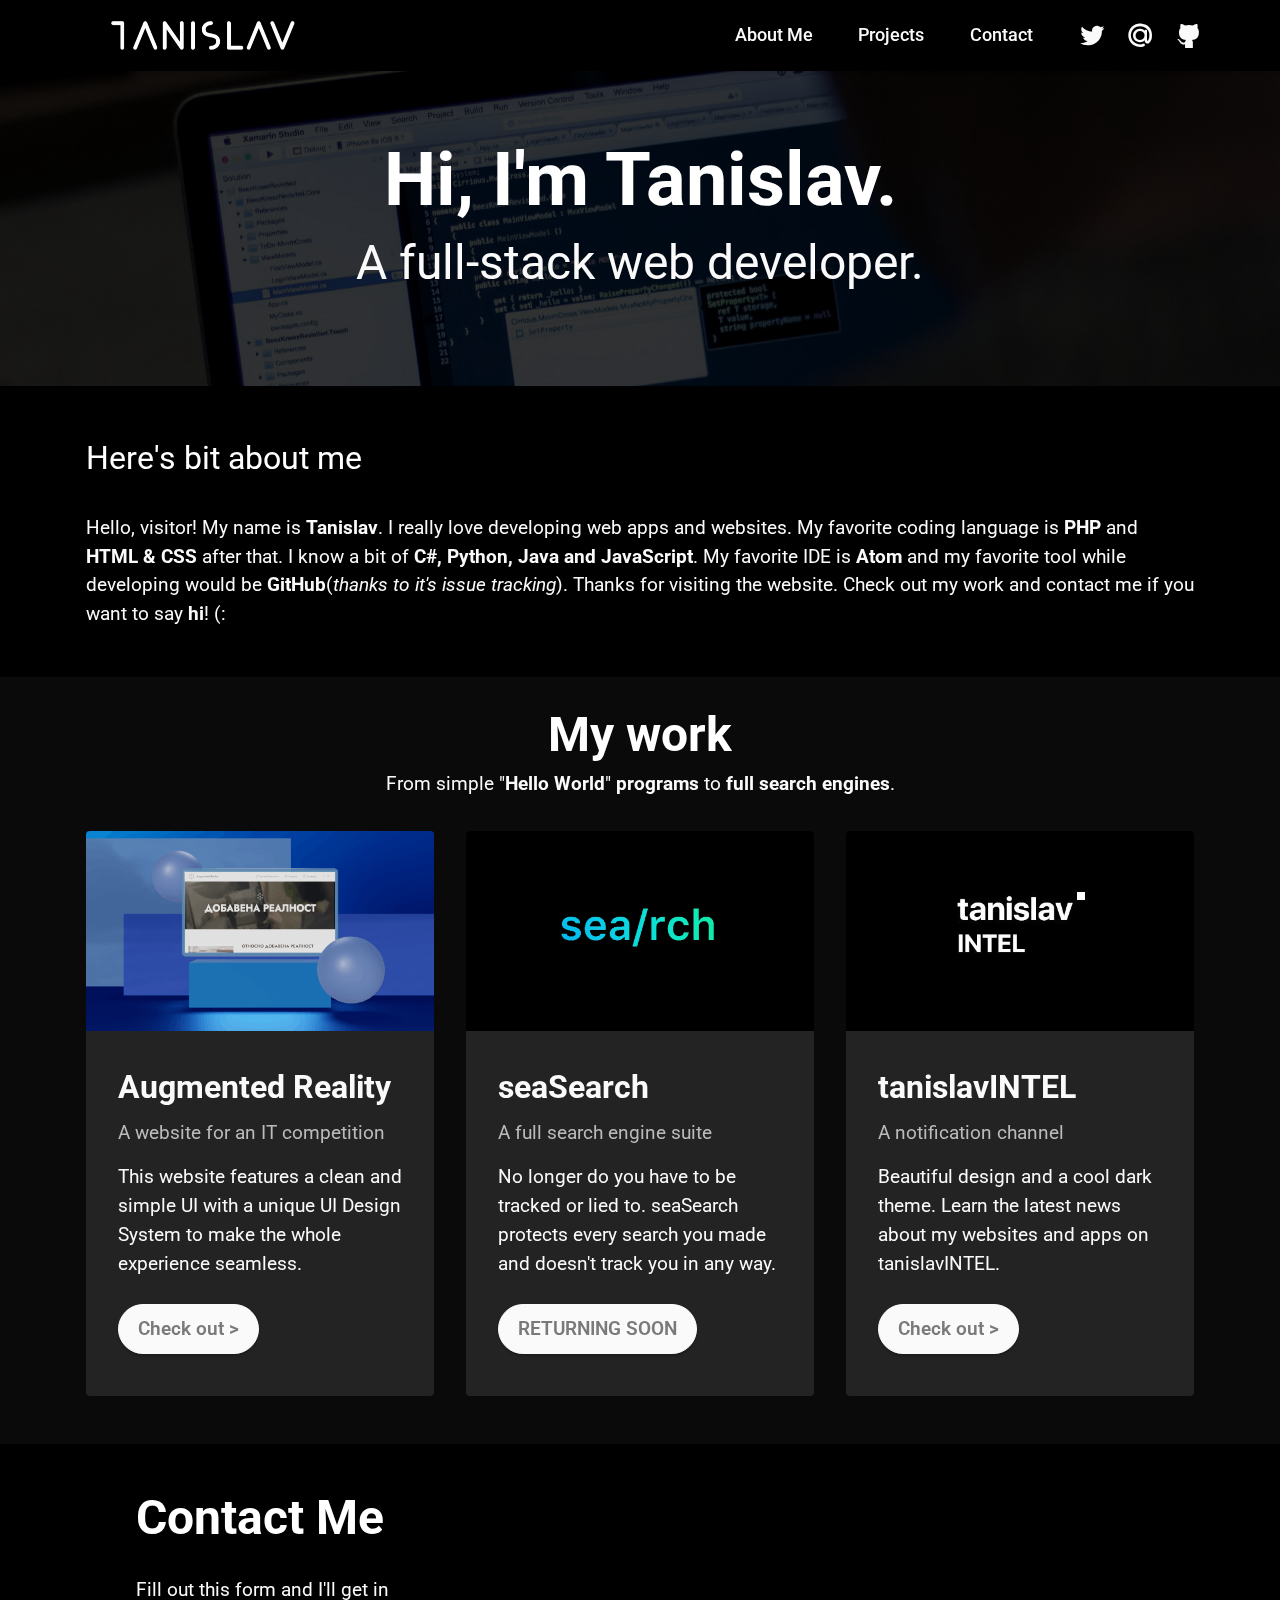
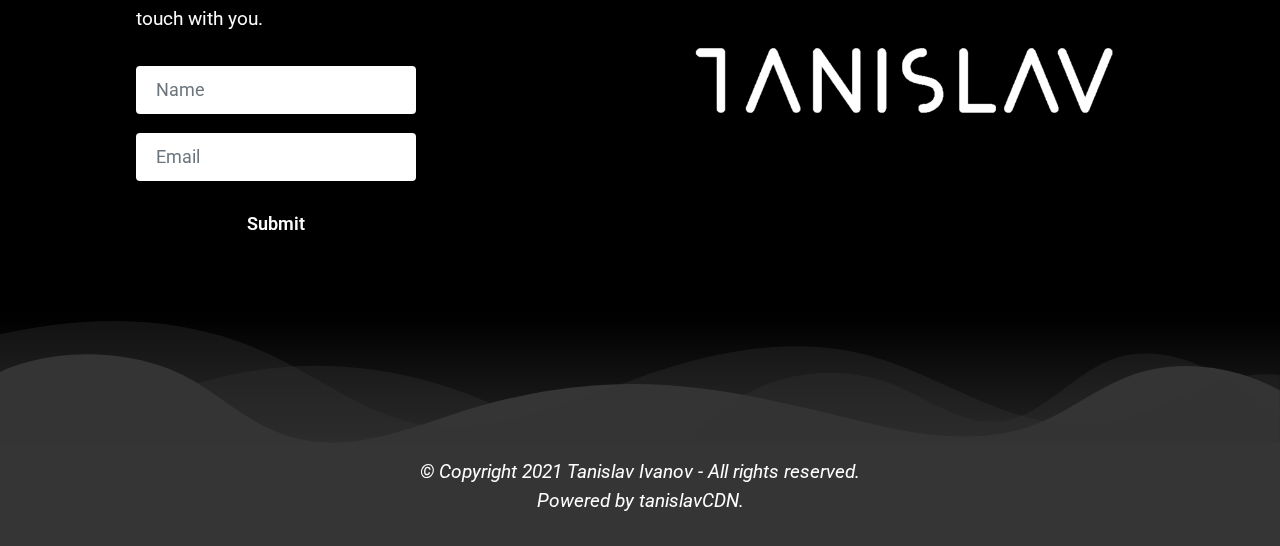
<file: src/index.html>
<!DOCTYPE html>
<html  >
<head>
  
  <meta charset="UTF-8">
  <meta http-equiv="X-UA-Compatible" content="IE=edge">
  
  <meta name="twitter:card" content="summary_large_image"/>
  <meta name="twitter:image:src" content="assets/images/index-meta.png">
  <meta property="og:image" content="assets/images/index-meta.png">
  <meta name="twitter:title" content="tanislavONLINE » Home">
  <meta name="viewport" content="width=device-width, initial-scale=1, minimum-scale=1">
  <link rel="shortcut icon" href="assets/images/tlogo-96x96.png" type="image/x-icon">
  <meta name="description" content="Welcome to my website! Check out my work and contact information if you want to get in touch with me! Happy browsing (:">
  
  
  <title>tanislavONLINE » Home</title>
  <link rel="stylesheet" href="assets/tether/tether.min.css">
  <link rel="stylesheet" href="assets/bootstrap/css/bootstrap.min.css">
  <link rel="stylesheet" href="assets/bootstrap/css/bootstrap-grid.min.css">
  <link rel="stylesheet" href="assets/bootstrap/css/bootstrap-reboot.min.css">
  <link rel="stylesheet" href="assets/dropdown/css/style.css">
  <link rel="stylesheet" href="assets/socicon/css/styles.css">
  <link rel="stylesheet" href="assets/theme/css/style.css">
  <link rel="preload" as="style" href="assets/mobirise/css/mbr-additional.css"><link rel="stylesheet" href="assets/mobirise/css/mbr-additional.css" type="text/css">
  
  
  
  
</head>
<body>
  
  <section class="menu menu3 cid-sCjwp4MICO" once="menu" id="menu3-0">
    
    <nav class="navbar navbar-dropdown navbar-fixed-top navbar-expand-lg">
        <div class="container-fluid">
            <div class="navbar-brand">
                <span class="navbar-logo">
                    <a href="index.html">
                        <img src="assets/images/tanislavwhitesmall-611x96.png" alt="" style="height: 3rem;">
                    </a>
                </span>
                
            </div>
            <button class="navbar-toggler" type="button" data-toggle="collapse" data-target="#navbarSupportedContent" aria-controls="navbarNavAltMarkup" aria-expanded="false" aria-label="Toggle navigation">
                <div class="hamburger">
                    <span></span>
                    <span></span>
                    <span></span>
                    <span></span>
                </div>
            </button>
            <div class="collapse navbar-collapse" id="navbarSupportedContent">
                <ul class="navbar-nav nav-dropdown nav-right" data-app-modern-menu="true"><li class="nav-item"><a class="nav-link link text-white display-4" href="index.html#content5-6">
                            About Me</a></li>
                    <li class="nav-item"><a class="nav-link link text-white display-4" href="index.html#features4-3">
                            Projects</a></li>
                    <li class="nav-item"><a class="nav-link link text-white display-4" href="index.html#form4-5">Contact</a>
                    </li></ul>
                <div class="icons-menu">
                    <a class="iconfont-wrapper" href="https://twitter.com/tanislavINTEL" target="_blank">
                        <span class="p-2 mbr-iconfont socicon-twitter socicon" style="color: rgb(250, 250, 250); fill: rgb(250, 250, 250);"></span>
                    </a>
                    <a class="iconfont-wrapper" href="mailto:contact@tanislav.online">
                        <span class="p-2 mbr-iconfont socicon-mailru socicon" style="color: rgb(250, 250, 250); fill: rgb(250, 250, 250);"></span>
                    </a>
                    <a class="iconfont-wrapper" href="https://github.com/tanislavivanov" target="_blank">
                        <span class="p-2 mbr-iconfont socicon-github socicon" style="color: rgb(250, 250, 250); fill: rgb(250, 250, 250);"></span>
                    </a>
                    
                </div>
                
            </div>
        </div>
    </nav>
</section>

<section class="header3 cid-sCjxcY0HJP mbr-parallax-background" id="header3-1">

    

    <div class="mbr-overlay" style="opacity: 0.8; background-color: rgb(0, 0, 0);"></div>

    <div class="align-center container-fluid">
        <div class="row justify-content-center">
            <div class="col-12 col-lg-7">
                <h1 class="mbr-section-title mbr-fonts-style mb-3 display-1"><strong>Hi, I'm Tanislav.</strong></h1>
                
                <p class="mbr-text mbr-fonts-style display-2">A full-stack web developer.</p>
                
            </div>
        </div>
    </div>
</section>

<section class="content5 cid-sCoElzv42C" id="content5-6">
    
    <div class="container">
        <div class="row justify-content-center">
            <div class="col-md-12 col-lg-12">
                
                <h4 class="mbr-section-subtitle mbr-fonts-style mb-4 display-5">
                    Here's bit about me</h4>
                <p class="mbr-text mbr-fonts-style display-7">
                    Hello, visitor! My name is <strong>Tanislav</strong>. I really love developing web apps and websites. My favorite coding language is <strong>PHP</strong>&nbsp;and <strong>HTML &amp; CSS</strong>&nbsp;after that. I know a bit of <strong>C#, Python, Java and JavaScript</strong>. My favorite IDE is&nbsp;<strong>Atom</strong>&nbsp;and my favorite tool while developing would be <strong>GitHub</strong>(<em>thanks to it's issue tracking</em>). Thanks for visiting the website. Check out my work and contact me if you want to say <strong>hi</strong>! (:</p>
            </div>
        </div>
    </div>
</section>

<section class="features4 cid-sCjydeJsJS" id="features4-3">
    
    
    <div class="container">
        <div class="mbr-section-head">
            <h4 class="mbr-section-title mbr-fonts-style align-center mb-0 display-2">
                <strong>My work</strong><strong><br></strong></h4>
            <h5 class="mbr-section-subtitle mbr-fonts-style align-center mb-0 mt-2 display-7">From simple "<strong>Hello World</strong>" <strong>programs </strong>to <strong>full search engines</strong>.</h5>
        </div>
        <div class="row mt-4">
            <div class="item features-image сol-12 col-md-6 col-lg-4">
                <div class="item-wrapper">
                    <div class="item-img">
                        <img src="assets/images/githubcandidate-696x392.png" alt="" title="">
                    </div>
                    <div class="item-content">
                        <h5 class="item-title mbr-fonts-style display-5"><strong>Augmented Reality</strong></h5>
                        <h6 class="item-subtitle mbr-fonts-style mt-1 display-7">A website for an IT competition</h6>
                        <p class="mbr-text mbr-fonts-style mt-3 display-7">This website features a clean and simple UI with a unique UI Design System to make the whole experience seamless.</p>
                    </div>
                    <div class="mbr-section-btn item-footer mt-2"><a href="https://tanislav.space/ar/" class="btn item-btn btn-white display-7" target="_blank">Check out &gt;</a></div>
                </div>
            </div>
            <div class="item features-image сol-12 col-md-6 col-lg-4">
                <div class="item-wrapper">
                    <div class="item-img">
                        <img src="assets/images/searchh-696x341.png" alt="" title="">
                    </div>
                    <div class="item-content">
                        <h5 class="item-title mbr-fonts-style display-5"><strong>seaSearch</strong></h5>
                        <h6 class="item-subtitle mbr-fonts-style mt-1 display-7">
                            A full search engine suite</h6>
                        <p class="mbr-text mbr-fonts-style mt-3 display-7">No longer do you have to be tracked or lied to. seaSearch protects every search you made and doesn't track you in any way.</p>
                    </div>
                    <div class="mbr-section-btn item-footer mt-2"><a href="https://github.com/" class="btn item-btn btn-white display-7" target="_blank">RETURNING SOON</a></div>
                </div>
            </div>
            <div class="item features-image сol-12 col-md-6 col-lg-4">
                <div class="item-wrapper">
                    <div class="item-img">
                        <img src="assets/images/tanislavintel-553x437.jpg" alt="" title="">
                    </div>
                    <div class="item-content">
                        <h5 class="item-title mbr-fonts-style display-5"><strong>tanislavINTEL</strong></h5>
                        <h6 class="item-subtitle mbr-fonts-style mt-1 display-7">A notification channel</h6>
                        <p class="mbr-text mbr-fonts-style mt-3 display-7">Beautiful design and a cool dark theme. Learn the latest news about my websites and apps on tanislavINTEL.<br></p>
                    </div>
                    <div class="mbr-section-btn item-footer mt-2"><a href="https://tanislav.online/updates/" class="btn item-btn btn-white display-7" target="_blank">Check out &gt;</a></div>
                </div>
            </div>
            
        </div>
    </div>
</section>

<section class="form4 cid-sCoD4AeXvq" id="form4-5">

    

    

    <div class="container-fluid">
        <div class="row content-wrapper justify-content-center">
            <div class="col-lg-3 offset-lg-1 mbr-form" data-form-type="formoid">
                <form action="https://mobirise.eu/" method="POST" class="mbr-form form-with-styler" data-form-title="Form Name"><input type="hidden" name="email" data-form-email="true" value="0xLTAClRx6AZn+8E5uRPLlJTdfVQtrZPN+lAKAp2oauJl/4ErjI5UjZP26cUbzoItLXcBDOzrx4Cg1aBHBXD7jiHlAO5wF+EtoDVAhlg97Qt03JG8iwPrU1DJMEeIkpn">
                    <div class="">
                        <div hidden="hidden" data-form-alert="" class="alert alert-success col-12">Thanks for filling out the form. I'll contact you soon! (:</div>
                        <div hidden="hidden" data-form-alert-danger="" class="alert alert-danger col-12">Oops...! some
                            problem!</div>
                    </div>
                    <div class="dragArea row">
                        <div class="col-lg-12 col-md-12 col-sm-12">
                            <h1 class="mbr-section-title mb-4 display-2">
                                <strong>Contact Me</strong></h1>
                        </div>
                        <div class="col-lg-12 col-md-12 col-sm-12">
                            <p class="mbr-text mbr-fonts-style mb-4 display-7">
                                Fill out this form and I'll get in touch with you.</p>
                        </div>
                        <div class="col-lg-12 col-md col-12 form-group" data-for="name">
                            <input type="text" name="name" placeholder="Name" data-form-field="name" class="form-control" value="" id="name-form4-5">
                        </div>
                        <div class="col-lg-12 col-md col-12 form-group" data-for="email">
                            <input type="email" name="email" placeholder="Email" data-form-field="email" class="form-control" value="" id="email-form4-5">
                        </div>
                        <div class="col-12 col-md-auto mbr-section-btn"><button type="submit" class="btn btn-white-outline display-4">Submit</button></div>
                    </div>
                </form>
            </div>
            <div class="col-lg-7 offset-lg-1 col-12">
                <div class="image-wrapper">
                    <img class="w-100" src="assets/images/tanislavwhitesmall-1100x172.png" alt="">
                </div>
            </div>
        </div>
    </div>
</section>

<section class="cid-CMHcGURs1s" id="design-block-CMHcGURs1s">

    

    <svg version="1.1" xmlns="http://www.w3.org/2000/svg" xmlns:xlink="http://www.w3.org/1999/xlink" viewBox="0 0 3510.8 349.9">
      <path class="wave1" d="M1538.6,349.9c-8.5-5.8-17-11.5-25.4-17.2c-201.1-134-443.1-203.1-683.1-195.3c-227.5,7.5-446.5,85.8-635.3,212.4H1538.6z"></path>
      <path class="wave2" d="M3510.8,204.2c-20.4-11.2-41.6-21.2-62.2-29.5c-82.7-33.3-189.3-48.1-283.7-29.4c-145.5,29-226.9,126.3-365.6,165.7c-122,34.6-266.8,18.4-392.2-11.3c-243.9-57.8-476.4-125.1-746.4-111c-148,7.7-291,38.8-421.4,82c-134.5,44.6-293.8,106.7-448.7,58.3c-131.8-41.3-200.4-132.1-322.4-182c-91.2-37.3-207.8-50.7-315.1-36.3C98,118.1,45.7,132.9,0,153.3v197.2h3510.8V204.2z"></path>
      <path class="wave1" d="M3510.8,282.8c-117.5-97.4-255.6-201.2-413.4-176.4c-111.4,17.5-184.7,114-282.7,161c-127.3,61-227.1-16.9-341-69.3c-153.7-70.6-343.6-51.4-480.7,48.6c-42.4,31-83,70-125.2,103.2h1643V282.8z"></path>
      <path class="wave1" d="M3510.8,161.9c-21.6-2.7-43-3.1-62.3-1.6c-73,5.5-142.2,33.4-209.5,62.3c-67.3,28.9-134.9,59.4-207.2,70.9c-241.2,38.3-440.7-133.6-663.5-189c-201.9-50.2-415.8-6.8-611.8,62.6c-199.5,70.6-405.5,169.7-612.9,127.5c-146-29.7-268.2-125.9-403.1-189.1C501.4-6.7,247.5-4.2,0,50.1v299.8h3510.8V161.9z"></path>
    </svg>
  
</section>

<section class="footer7 cid-sCoCMK6P55" once="footers" id="footer7-4">

    

    

    <div class="container">
        <div class="media-container-row align-center mbr-white">
            <div class="col-12">
                <p class="mbr-text mb-0 mbr-fonts-style display-7"><em>
                    © Copyright 2021 Tanislav Ivanov - All rights reserved.</em><br><em>Powered by tanislavCDN.</em><br></p>
            </div>
        </div>
    </div>
</section><section id="top-1" hidden><a href="https://mobirise.site"></a></section><script src="assets/web/assets/jquery/jquery.min.js"></script>  <script src="assets/popper/popper.min.js"></script>  <script src="assets/tether/tether.min.js"></script>  <script src="assets/bootstrap/js/bootstrap.min.js"></script>  <script src="assets/smoothscroll/smooth-scroll.js"></script>  <script src="assets/dropdown/js/nav-dropdown.js"></script>  <script src="assets/dropdown/js/navbar-dropdown.js"></script>  <script src="assets/touchswipe/jquery.touch-swipe.min.js"></script>  <script src="assets/parallax/jarallax.min.js"></script>  <script src="assets/theme/js/script.js"></script>  <script src="assets/witsec-mailform/witsec-mailform.js"></script>  <script src="assets/formoid/formoid.min.js"></script>  
  
  
 <div id="scrollToTop" class="scrollToTop mbr-arrow-up"><a style="text-align: center;"><i class="mbr-arrow-up-icon mbr-arrow-up-icon-cm cm-icon cm-icon-smallarrow-up"></i></a></div>
  </body>
</html>
</file>
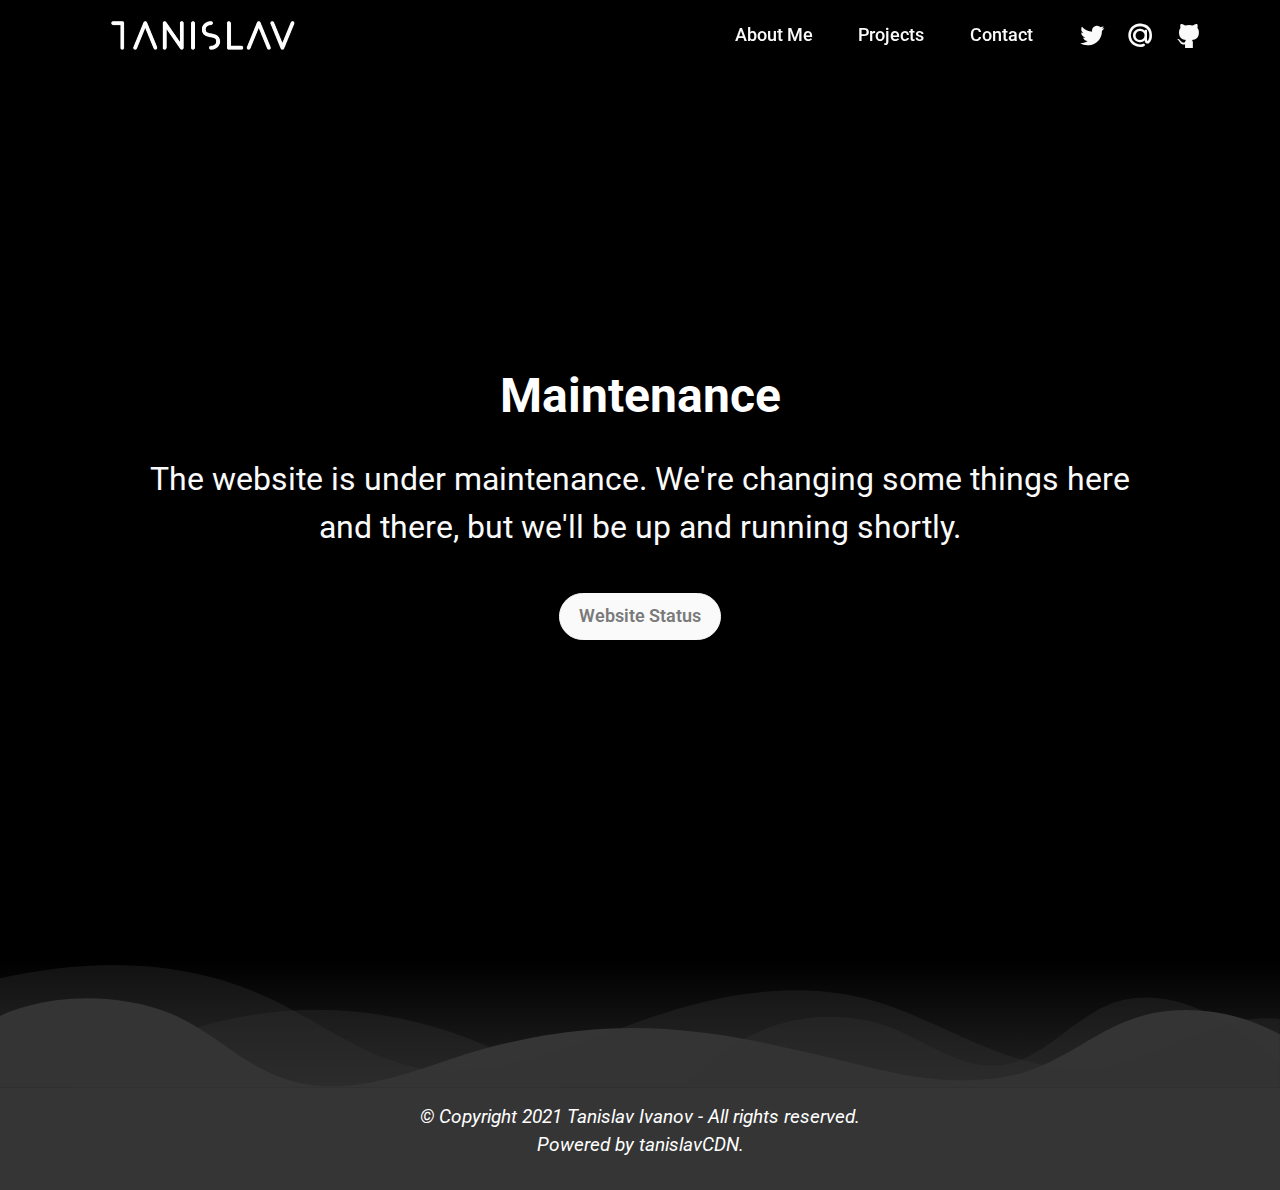
<file: src/maintenance.html>
<!DOCTYPE html>
<html  >
<head>
  
  <meta charset="UTF-8">
  <meta http-equiv="X-UA-Compatible" content="IE=edge">
  
  <meta name="viewport" content="width=device-width, initial-scale=1, minimum-scale=1">
  <link rel="shortcut icon" href="assets/images/tlogo-96x96.png" type="image/x-icon">
  <meta name="description" content="The website is currently in Maintenance mode. Check for updates on https://tanislav.online/updates/ or over on @tanislavINTEL on Twitter.">
  
  
  <title>tanislavONLINE » Maintenance</title>
  <link rel="stylesheet" href="assets/tether/tether.min.css">
  <link rel="stylesheet" href="assets/bootstrap/css/bootstrap.min.css">
  <link rel="stylesheet" href="assets/bootstrap/css/bootstrap-grid.min.css">
  <link rel="stylesheet" href="assets/bootstrap/css/bootstrap-reboot.min.css">
  <link rel="stylesheet" href="assets/dropdown/css/style.css">
  <link rel="stylesheet" href="assets/socicon/css/styles.css">
  <link rel="stylesheet" href="assets/theme/css/style.css">
  <link rel="preload" as="style" href="assets/mobirise/css/mbr-additional.css"><link rel="stylesheet" href="assets/mobirise/css/mbr-additional.css" type="text/css">
  
  
  
  
</head>
<body>
  
  <section class="menu menu3 cid-sCjwp4MICO" once="menu" id="menu3-b">
    
    <nav class="navbar navbar-dropdown navbar-fixed-top navbar-expand-lg">
        <div class="container-fluid">
            <div class="navbar-brand">
                <span class="navbar-logo">
                    <a href="index.html">
                        <img src="assets/images/tanislavwhitesmall-611x96.png" alt="" style="height: 3rem;">
                    </a>
                </span>
                
            </div>
            <button class="navbar-toggler" type="button" data-toggle="collapse" data-target="#navbarSupportedContent" aria-controls="navbarNavAltMarkup" aria-expanded="false" aria-label="Toggle navigation">
                <div class="hamburger">
                    <span></span>
                    <span></span>
                    <span></span>
                    <span></span>
                </div>
            </button>
            <div class="collapse navbar-collapse" id="navbarSupportedContent">
                <ul class="navbar-nav nav-dropdown nav-right" data-app-modern-menu="true"><li class="nav-item"><a class="nav-link link text-white display-4" href="index.html#content5-6">
                            About Me</a></li>
                    <li class="nav-item"><a class="nav-link link text-white display-4" href="index.html#features4-3">
                            Projects</a></li>
                    <li class="nav-item"><a class="nav-link link text-white display-4" href="index.html#form4-5">Contact</a>
                    </li></ul>
                <div class="icons-menu">
                    <a class="iconfont-wrapper" href="https://twitter.com/tanislavINTEL" target="_blank">
                        <span class="p-2 mbr-iconfont socicon-twitter socicon" style="color: rgb(250, 250, 250); fill: rgb(250, 250, 250);"></span>
                    </a>
                    <a class="iconfont-wrapper" href="mailto:contact@tanislav.online">
                        <span class="p-2 mbr-iconfont socicon-mailru socicon" style="color: rgb(250, 250, 250); fill: rgb(250, 250, 250);"></span>
                    </a>
                    <a class="iconfont-wrapper" href="https://github.com/tanislavivanov" target="_blank">
                        <span class="p-2 mbr-iconfont socicon-github socicon" style="color: rgb(250, 250, 250); fill: rgb(250, 250, 250);"></span>
                    </a>
                    
                </div>
                
            </div>
        </div>
    </nav>
</section>

<section class="content4 cid-sCpJsuNlIs mbr-fullscreen" id="content4-e">
    
    
    <div class="container-fluid">
        <div class="row justify-content-center">
            <div class="title col-md-12 col-lg-10">
                <h3 class="mbr-section-title mbr-fonts-style align-center mb-4 display-2">
                    <strong>Maintenance</strong></h3>
                <h4 class="mbr-section-subtitle align-center mbr-fonts-style mb-4 display-5">
                    The website is under maintenance. We're changing some things here and there, but we'll be up and running shortly.</h4>
                <div class="mbr-section-btn align-center"><a class="btn btn-white display-4" href="https://twitter.com/tanislavINTEL">Website Status</a></div>
            </div>
        </div>
    </div>
</section>

<section class="cid-sCpJqjoATD" id="design-block-d">

    

    <svg version="1.1" xmlns="http://www.w3.org/2000/svg" xmlns:xlink="http://www.w3.org/1999/xlink" viewBox="0 0 3510.8 349.9">
      <path class="wave1" d="M1538.6,349.9c-8.5-5.8-17-11.5-25.4-17.2c-201.1-134-443.1-203.1-683.1-195.3c-227.5,7.5-446.5,85.8-635.3,212.4H1538.6z"></path>
      <path class="wave2" d="M3510.8,204.2c-20.4-11.2-41.6-21.2-62.2-29.5c-82.7-33.3-189.3-48.1-283.7-29.4c-145.5,29-226.9,126.3-365.6,165.7c-122,34.6-266.8,18.4-392.2-11.3c-243.9-57.8-476.4-125.1-746.4-111c-148,7.7-291,38.8-421.4,82c-134.5,44.6-293.8,106.7-448.7,58.3c-131.8-41.3-200.4-132.1-322.4-182c-91.2-37.3-207.8-50.7-315.1-36.3C98,118.1,45.7,132.9,0,153.3v197.2h3510.8V204.2z"></path>
      <path class="wave1" d="M3510.8,282.8c-117.5-97.4-255.6-201.2-413.4-176.4c-111.4,17.5-184.7,114-282.7,161c-127.3,61-227.1-16.9-341-69.3c-153.7-70.6-343.6-51.4-480.7,48.6c-42.4,31-83,70-125.2,103.2h1643V282.8z"></path>
      <path class="wave1" d="M3510.8,161.9c-21.6-2.7-43-3.1-62.3-1.6c-73,5.5-142.2,33.4-209.5,62.3c-67.3,28.9-134.9,59.4-207.2,70.9c-241.2,38.3-440.7-133.6-663.5-189c-201.9-50.2-415.8-6.8-611.8,62.6c-199.5,70.6-405.5,169.7-612.9,127.5c-146-29.7-268.2-125.9-403.1-189.1C501.4-6.7,247.5-4.2,0,50.1v299.8h3510.8V161.9z"></path>
    </svg>
  
</section>

<section class="footer7 cid-sCoCMK6P55" once="footers" id="footer7-c">

    

    

    <div class="container">
        <div class="media-container-row align-center mbr-white">
            <div class="col-12">
                <p class="mbr-text mb-0 mbr-fonts-style display-7"><em>
                    © Copyright 2021 Tanislav Ivanov - All rights reserved.</em><br><em>Powered by tanislavCDN.</em><br></p>
            </div>
        </div>
    </div>
</section><section id="top-1" hidden><a href="https://mobirise.site"></a></section><script src="assets/web/assets/jquery/jquery.min.js"></script>  <script src="assets/popper/popper.min.js"></script>  <script src="assets/tether/tether.min.js"></script>  <script src="assets/bootstrap/js/bootstrap.min.js"></script>  <script src="assets/smoothscroll/smooth-scroll.js"></script>  <script src="assets/dropdown/js/nav-dropdown.js"></script>  <script src="assets/dropdown/js/navbar-dropdown.js"></script>  <script src="assets/touchswipe/jquery.touch-swipe.min.js"></script>  <script src="assets/theme/js/script.js"></script>  <script src="assets/witsec-mailform/witsec-mailform.js"></script>  
  
  
 <div id="scrollToTop" class="scrollToTop mbr-arrow-up"><a style="text-align: center;"><i class="mbr-arrow-up-icon mbr-arrow-up-icon-cm cm-icon cm-icon-smallarrow-up"></i></a></div>
  </body>
</html>
</file>
<file: src/assets/dropdown/css/style.css>
.navbar-dropdown {
  left: 0;
  padding: 0;
  position: absolute;
  right: 0;
  top: 0;
  transition: all 0.45s ease;
  z-index: 1030;
  background: #282828; }
  .navbar-dropdown .navbar-logo {
    margin-right: 0.8rem;
    transition: margin 0.3s ease-in-out;
    vertical-align: middle; }
    .navbar-dropdown .navbar-logo img {
      height: 3.125rem;
      transition: all 0.3s ease-in-out; }
    .navbar-dropdown .navbar-logo.mbr-iconfont {
      font-size: 3.125rem;
      line-height: 3.125rem; }
  .navbar-dropdown .navbar-caption {
    font-weight: 700;
    white-space: normal;
    vertical-align: -4px;
    line-height: 3.125rem !important; }
    .navbar-dropdown .navbar-caption, .navbar-dropdown .navbar-caption:hover {
      color: inherit;
      text-decoration: none; }
  .navbar-dropdown .mbr-iconfont + .navbar-caption {
    vertical-align: -1px; }
  .navbar-dropdown.navbar-fixed-top {
    position: fixed; }
  .navbar-dropdown .navbar-brand span {
    vertical-align: -4px; }
  .navbar-dropdown.bg-color.transparent {
    background: none; }
  .navbar-dropdown.navbar-short .navbar-brand {
    padding: 0.625rem 0; }
    .navbar-dropdown.navbar-short .navbar-brand span {
      vertical-align: -1px; }
  .navbar-dropdown.navbar-short .navbar-caption {
    line-height: 2.375rem !important;
    vertical-align: -2px; }
  .navbar-dropdown.navbar-short .navbar-logo {
    margin-right: 0.5rem; }
    .navbar-dropdown.navbar-short .navbar-logo img {
      height: 2.375rem; }
    .navbar-dropdown.navbar-short .navbar-logo.mbr-iconfont {
      font-size: 2.375rem;
      line-height: 2.375rem; }
  .navbar-dropdown.navbar-short .mbr-table-cell {
    height: 3.625rem; }
  .navbar-dropdown .navbar-close {
    left: 0.6875rem;
    position: fixed;
    top: 0.75rem;
    z-index: 1000; }
  .navbar-dropdown .hamburger-icon {
    content: "";
    display: inline-block;
    vertical-align: middle;
    width: 16px;
    -webkit-box-shadow: 0 -6px 0 1px #282828,0 0 0 1px #282828,0 6px 0 1px #282828;
    -moz-box-shadow: 0 -6px 0 1px #282828,0 0 0 1px #282828,0 6px 0 1px #282828;
    box-shadow: 0 -6px 0 1px #282828,0 0 0 1px #282828,0 6px 0 1px #282828; }

.dropdown-menu .dropdown-toggle[data-toggle="dropdown-submenu"]::after {
  border-bottom: 0.35em solid transparent;
  border-left: 0.35em solid;
  border-right: 0;
  border-top: 0.35em solid transparent;
  margin-left: 0.3rem; }

.dropdown-menu .dropdown-item:focus {
  outline: 0; }

.nav-dropdown {
  font-size: 0.75rem;
  font-weight: 500;
  height: auto !important; }
  .nav-dropdown .nav-btn {
    padding-left: 1rem; }
  .nav-dropdown .link {
    margin: .667em 1.667em;
    font-weight: 500;
    padding: 0;
    transition: color .2s ease-in-out; }
    .nav-dropdown .link.dropdown-toggle {
      margin-right: 2.583em; }
      .nav-dropdown .link.dropdown-toggle::after {
        margin-left: .25rem;
        border-top: 0.35em solid;
        border-right: 0.35em solid transparent;
        border-left: 0.35em solid transparent;
        border-bottom: 0; }
      .nav-dropdown .link.dropdown-toggle[aria-expanded="true"] {
        margin: 0;
        padding: 0.667em 3.263em  0.667em 1.667em; }
  .nav-dropdown .link::after,
  .nav-dropdown .dropdown-item::after {
    color: inherit; }
  .nav-dropdown .btn {
    font-size: 0.75rem;
    font-weight: 700;
    letter-spacing: 0;
    margin-bottom: 0;
    padding-left: 1.25rem;
    padding-right: 1.25rem; }
  .nav-dropdown .dropdown-menu {
    border-radius: 0;
    border: 0;
    left: 0;
    margin: 0;
    padding-bottom: 1.25rem;
    padding-top: 1.25rem;
    position: relative; }
  .nav-dropdown .dropdown-submenu {
    margin-left: 0.125rem;
    top: 0; }
  .nav-dropdown .dropdown-item {
    font-weight: 500;
    line-height: 2;
    padding: 0.3846em 4.615em 0.3846em 1.5385em;
    position: relative;
    transition: color .2s ease-in-out, background-color .2s ease-in-out; }
    .nav-dropdown .dropdown-item::after {
      margin-top: -0.3077em;
      position: absolute;
      right: 1.1538em;
      top: 50%; }
    .nav-dropdown .dropdown-item:focus, .nav-dropdown .dropdown-item:hover {
      background: none; }

@media (max-width: 767px) {
  .nav-dropdown.navbar-toggleable-sm {
    bottom: 0;
    display: none;
    left: 0;
    overflow-x: hidden;
    position: fixed;
    top: 0;
    transform: translateX(-100%);
    -ms-transform: translateX(-100%);
    -webkit-transform: translateX(-100%);
    width: 18.75rem;
    z-index: 999; } }
.nav-dropdown.navbar-toggleable-xl {
  bottom: 0;
  display: none;
  left: 0;
  overflow-x: hidden;
  position: fixed;
  top: 0;
  transform: translateX(-100%);
  -ms-transform: translateX(-100%);
  -webkit-transform: translateX(-100%);
  width: 18.75rem;
  z-index: 999; }

.nav-dropdown-sm {
  display: block !important;
  overflow-x: hidden;
  overflow: auto;
  padding-top: 3.875rem; }
  .nav-dropdown-sm::after {
    content: "";
    display: block;
    height: 3rem;
    width: 100%; }
  .nav-dropdown-sm.collapse.in ~ .navbar-close {
    display: block !important; }
  .nav-dropdown-sm.collapsing, .nav-dropdown-sm.collapse.in {
    transform: translateX(0);
    -ms-transform: translateX(0);
    -webkit-transform: translateX(0);
    transition: all 0.25s ease-out;
    -webkit-transition: all 0.25s ease-out;
    background: #282828; }
  .nav-dropdown-sm.collapsing[aria-expanded="false"] {
    transform: translateX(-100%);
    -ms-transform: translateX(-100%);
    -webkit-transform: translateX(-100%); }
  .nav-dropdown-sm .nav-item {
    display: block;
    margin-left: 0 !important;
    padding-left: 0; }
  .nav-dropdown-sm .link,
  .nav-dropdown-sm .dropdown-item {
    border-top: 1px dotted rgba(255, 255, 255, 0.1);
    font-size: 0.8125rem;
    line-height: 1.6;
    margin: 0 !important;
    padding: 0.875rem 2.4rem 0.875rem 1.5625rem !important;
    position: relative;
    white-space: normal; }
    .nav-dropdown-sm .link:focus, .nav-dropdown-sm .link:hover,
    .nav-dropdown-sm .dropdown-item:focus,
    .nav-dropdown-sm .dropdown-item:hover {
      background: rgba(0, 0, 0, 0.2) !important;
      color: #c0a375; }
  .nav-dropdown-sm .nav-btn {
    position: relative;
    padding: 1.5625rem 1.5625rem 0; }
    .nav-dropdown-sm .nav-btn::before {
      border-top: 1px dotted rgba(255, 255, 255, 0.1);
      content: "";
      left: 0;
      position: absolute;
      top: 0;
      width: 100%; }
    .nav-dropdown-sm .nav-btn + .nav-btn {
      padding-top: 0.625rem; }
      .nav-dropdown-sm .nav-btn + .nav-btn::before {
        display: none; }
  .nav-dropdown-sm .btn {
    padding: 0.625rem 0; }
  .nav-dropdown-sm .dropdown-toggle[data-toggle="dropdown-submenu"]::after {
    margin-left: .25rem;
    border-top: 0.35em solid;
    border-right: 0.35em solid transparent;
    border-left: 0.35em solid transparent;
    border-bottom: 0; }
  .nav-dropdown-sm .dropdown-toggle[data-toggle="dropdown-submenu"][aria-expanded="true"]::after {
    border-top: 0;
    border-right: 0.35em solid transparent;
    border-left: 0.35em solid transparent;
    border-bottom: 0.35em solid; }
  .nav-dropdown-sm .dropdown-menu {
    margin: 0;
    padding: 0;
    position: relative;
    top: 0;
    left: 0;
    width: 100%;
    border: 0;
    float: none;
    border-radius: 0;
    background: none; }
  .nav-dropdown-sm .dropdown-submenu {
    left: 100%;
    margin-left: 0.125rem;
    margin-top: -1.25rem;
    top: 0; }

.navbar-toggleable-sm .nav-dropdown .dropdown-menu {
  position: absolute; }

.navbar-toggleable-sm .nav-dropdown .dropdown-submenu {
  left: 100%;
  margin-left: 0.125rem;
  margin-top: -1.25rem;
  top: 0; }

.navbar-toggleable-sm.opened .nav-dropdown .dropdown-menu {
  position: relative; }

.navbar-toggleable-sm.opened .nav-dropdown .dropdown-submenu {
  left: 0;
  margin-left: 00;
  margin-top: 0;
  top: 0; }

.is-builder .nav-dropdown.collapsing {
  transition: none !important; }
</file>
<file: src/assets/socicon/css/styles.css>
@charset "UTF-8";

@font-face {
  font-family: 'Socicon';
  src:  url('../fonts/socicon.eot');
  src:  url('../fonts/socicon.eot?#iefix') format('embedded-opentype'),
    url('../fonts/socicon.woff2') format('woff2'),
    url('../fonts/socicon.ttf') format('truetype'),
    url('../fonts/socicon.woff') format('woff'),
    url('../fonts/socicon.svg#socicon') format('svg');
  font-weight: normal;
  font-style: normal;
}

[data-icon]:before {
  font-family: "socicon" !important;
  content: attr(data-icon);
  font-style: normal !important;
  font-weight: normal !important;
  font-variant: normal !important;
  text-transform: none !important;
  speak: none;
  line-height: 1;
  -webkit-font-smoothing: antialiased;
  -moz-osx-font-smoothing: grayscale;
}

[class^="socicon-"], [class*=" socicon-"] {
  /* use !important to prevent issues with browser extensions that change fonts */
  font-family: 'Socicon' !important;
  speak: none;
  font-style: normal;
  font-weight: normal;
  font-variant: normal;
  text-transform: none;
  line-height: 1;

  /* Better Font Rendering =========== */
  -webkit-font-smoothing: antialiased;
  -moz-osx-font-smoothing: grayscale;
}

.socicon-eitaa:before {
  content: "\e97c";
}
.socicon-soroush:before {
  content: "\e97d";
}
.socicon-bale:before {
  content: "\e97e";
}
.socicon-zazzle:before {
  content: "\e97b";
}
.socicon-society6:before {
  content: "\e97a";
}
.socicon-redbubble:before {
  content: "\e979";
}
.socicon-avvo:before {
  content: "\e978";
}
.socicon-stitcher:before {
  content: "\e977";
}
.socicon-googlehangouts:before {
  content: "\e974";
}
.socicon-dlive:before {
  content: "\e975";
}
.socicon-vsco:before {
  content: "\e976";
}
.socicon-flipboard:before {
  content: "\e973";
}
.socicon-ubuntu:before {
  content: "\e958";
}
.socicon-artstation:before {
  content: "\e959";
}
.socicon-invision:before {
  content: "\e95a";
}
.socicon-torial:before {
  content: "\e95b";
}
.socicon-collectorz:before {
  content: "\e95c";
}
.socicon-seenthis:before {
  content: "\e95d";
}
.socicon-googleplaymusic:before {
  content: "\e95e";
}
.socicon-debian:before {
  content: "\e95f";
}
.socicon-filmfreeway:before {
  content: "\e960";
}
.socicon-gnome:before {
  content: "\e961";
}
.socicon-itchio:before {
  content: "\e962";
}
.socicon-jamendo:before {
  content: "\e963";
}
.socicon-mix:before {
  content: "\e964";
}
.socicon-sharepoint:before {
  content: "\e965";
}
.socicon-tinder:before {
  content: "\e966";
}
.socicon-windguru:before {
  content: "\e967";
}
.socicon-cdbaby:before {
  content: "\e968";
}
.socicon-elementaryos:before {
  content: "\e969";
}
.socicon-stage32:before {
  content: "\e96a";
}
.socicon-tiktok:before {
  content: "\e96b";
}
.socicon-gitter:before {
  content: "\e96c";
}
.socicon-letterboxd:before {
  content: "\e96d";
}
.socicon-threema:before {
  content: "\e96e";
}
.socicon-splice:before {
  content: "\e96f";
}
.socicon-metapop:before {
  content: "\e970";
}
.socicon-naver:before {
  content: "\e971";
}
.socicon-remote:before {
  content: "\e972";
}
.socicon-internet:before {
  content: "\e957";
}
.socicon-moddb:before {
  content: "\e94b";
}
.socicon-indiedb:before {
  content: "\e94c";
}
.socicon-traxsource:before {
  content: "\e94d";
}
.socicon-gamefor:before {
  content: "\e94e";
}
.socicon-pixiv:before {
  content: "\e94f";
}
.socicon-myanimelist:before {
  content: "\e950";
}
.socicon-blackberry:before {
  content: "\e951";
}
.socicon-wickr:before {
  content: "\e952";
}
.socicon-spip:before {
  content: "\e953";
}
.socicon-napster:before {
  content: "\e954";
}
.socicon-beatport:before {
  content: "\e955";
}
.socicon-hackerone:before {
  content: "\e956";
}
.socicon-hackernews:before {
  content: "\e946";
}
.socicon-smashwords:before {
  content: "\e947";
}
.socicon-kobo:before {
  content: "\e948";
}
.socicon-bookbub:before {
  content: "\e949";
}
.socicon-mailru:before {
  content: "\e94a";
}
.socicon-gitlab:before {
  content: "\e945";
}
.socicon-instructables:before {
  content: "\e944";
}
.socicon-portfolio:before {
  content: "\e943";
}
.socicon-codered:before {
  content: "\e940";
}
.socicon-origin:before {
  content: "\e941";
}
.socicon-nextdoor:before {
  content: "\e942";
}
.socicon-udemy:before {
  content: "\e93f";
}
.socicon-livemaster:before {
  content: "\e93e";
}
.socicon-crunchbase:before {
  content: "\e93b";
}
.socicon-homefy:before {
  content: "\e93c";
}
.socicon-calendly:before {
  content: "\e93d";
}
.socicon-realtor:before {
  content: "\e90f";
}
.socicon-tidal:before {
  content: "\e910";
}
.socicon-qobuz:before {
  content: "\e911";
}
.socicon-natgeo:before {
  content: "\e912";
}
.socicon-mastodon:before {
  content: "\e913";
}
.socicon-unsplash:before {
  content: "\e914";
}
.socicon-homeadvisor:before {
  content: "\e915";
}
.socicon-angieslist:before {
  content: "\e916";
}
.socicon-codepen:before {
  content: "\e917";
}
.socicon-slack:before {
  content: "\e918";
}
.socicon-openaigym:before {
  content: "\e919";
}
.socicon-logmein:before {
  content: "\e91a";
}
.socicon-fiverr:before {
  content: "\e91b";
}
.socicon-gotomeeting:before {
  content: "\e91c";
}
.socicon-aliexpress:before {
  content: "\e91d";
}
.socicon-guru:before {
  content: "\e91e";
}
.socicon-appstore:before {
  content: "\e91f";
}
.socicon-homes:before {
  content: "\e920";
}
.socicon-zoom:before {
  content: "\e921";
}
.socicon-alibaba:before {
  content: "\e922";
}
.socicon-craigslist:before {
  content: "\e923";
}
.socicon-wix:before {
  content: "\e924";
}
.socicon-redfin:before {
  content: "\e925";
}
.socicon-googlecalendar:before {
  content: "\e926";
}
.socicon-shopify:before {
  content: "\e927";
}
.socicon-freelancer:before {
  content: "\e928";
}
.socicon-seedrs:before {
  content: "\e929";
}
.socicon-bing:before {
  content: "\e92a";
}
.socicon-doodle:before {
  content: "\e92b";
}
.socicon-bonanza:before {
  content: "\e92c";
}
.socicon-squarespace:before {
  content: "\e92d";
}
.socicon-toptal:before {
  content: "\e92e";
}
.socicon-gust:before {
  content: "\e92f";
}
.socicon-ask:before {
  content: "\e930";
}
.socicon-trulia:before {
  content: "\e931";
}
.socicon-loomly:before {
  content: "\e932";
}
.socicon-ghost:before {
  content: "\e933";
}
.socicon-upwork:before {
  content: "\e934";
}
.socicon-fundable:before {
  content: "\e935";
}
.socicon-booking:before {
  content: "\e936";
}
.socicon-googlemaps:before {
  content: "\e937";
}
.socicon-zillow:before {
  content: "\e938";
}
.socicon-niconico:before {
  content: "\e939";
}
.socicon-toneden:before {
  content: "\e93a";
}
.socicon-augment:before {
  content: "\e908";
}
.socicon-bitbucket:before {
  content: "\e909";
}
.socicon-fyuse:before {
  content: "\e90a";
}
.socicon-yt-gaming:before {
  content: "\e90b";
}
.socicon-sketchfab:before {
  content: "\e90c";
}
.socicon-mobcrush:before {
  content: "\e90d";
}
.socicon-microsoft:before {
  content: "\e90e";
}
.socicon-pandora:before {
  content: "\e907";
}
.socicon-messenger:before {
  content: "\e906";
}
.socicon-gamewisp:before {
  content: "\e905";
}
.socicon-bloglovin:before {
  content: "\e904";
}
.socicon-tunein:before {
  content: "\e903";
}
.socicon-gamejolt:before {
  content: "\e901";
}
.socicon-trello:before {
  content: "\e902";
}
.socicon-spreadshirt:before {
  content: "\e900";
}
.socicon-500px:before {
  content: "\e000";
}
.socicon-8tracks:before {
  content: "\e001";
}
.socicon-airbnb:before {
  content: "\e002";
}
.socicon-alliance:before {
  content: "\e003";
}
.socicon-amazon:before {
  content: "\e004";
}
.socicon-amplement:before {
  content: "\e005";
}
.socicon-android:before {
  content: "\e006";
}
.socicon-angellist:before {
  content: "\e007";
}
.socicon-apple:before {
  content: "\e008";
}
.socicon-appnet:before {
  content: "\e009";
}
.socicon-baidu:before {
  content: "\e00a";
}
.socicon-bandcamp:before {
  content: "\e00b";
}
.socicon-battlenet:before {
  content: "\e00c";
}
.socicon-mixer:before {
  content: "\e00d";
}
.socicon-bebee:before {
  content: "\e00e";
}
.socicon-bebo:before {
  content: "\e00f";
}
.socicon-behance:before {
  content: "\e010";
}
.socicon-blizzard:before {
  content: "\e011";
}
.socicon-blogger:before {
  content: "\e012";
}
.socicon-buffer:before {
  content: "\e013";
}
.socicon-chrome:before {
  content: "\e014";
}
.socicon-coderwall:before {
  content: "\e015";
}
.socicon-curse:before {
  content: "\e016";
}
.socicon-dailymotion:before {
  content: "\e017";
}
.socicon-deezer:before {
  content: "\e018";
}
.socicon-delicious:before {
  content: "\e019";
}
.socicon-deviantart:before {
  content: "\e01a";
}
.socicon-diablo:before {
  content: "\e01b";
}
.socicon-digg:before {
  content: "\e01c";
}
.socicon-discord:before {
  content: "\e01d";
}
.socicon-disqus:before {
  content: "\e01e";
}
.socicon-douban:before {
  content: "\e01f";
}
.socicon-draugiem:before {
  content: "\e020";
}
.socicon-dribbble:before {
  content: "\e021";
}
.socicon-drupal:before {
  content: "\e022";
}
.socicon-ebay:before {
  content: "\e023";
}
.socicon-ello:before {
  content: "\e024";
}
.socicon-endomodo:before {
  content: "\e025";
}
.socicon-envato:before {
  content: "\e026";
}
.socicon-etsy:before {
  content: "\e027";
}
.socicon-facebook:before {
  content: "\e028";
}
.socicon-feedburner:before {
  content: "\e029";
}
.socicon-filmweb:before {
  content: "\e02a";
}
.socicon-firefox:before {
  content: "\e02b";
}
.socicon-flattr:before {
  content: "\e02c";
}
.socicon-flickr:before {
  content: "\e02d";
}
.socicon-formulr:before {
  content: "\e02e";
}
.socicon-forrst:before {
  content: "\e02f";
}
.socicon-foursquare:before {
  content: "\e030";
}
.socicon-friendfeed:before {
  content: "\e031";
}
.socicon-github:before {
  content: "\e032";
}
.socicon-goodreads:before {
  content: "\e033";
}
.socicon-google:before {
  content: "\e034";
}
.socicon-googlescholar:before {
  content: "\e035";
}
.socicon-googlegroups:before {
  content: "\e036";
}
.socicon-googlephotos:before {
  content: "\e037";
}
.socicon-googleplus:before {
  content: "\e038";
}
.socicon-grooveshark:before {
  content: "\e039";
}
.socicon-hackerrank:before {
  content: "\e03a";
}
.socicon-hearthstone:before {
  content: "\e03b";
}
.socicon-hellocoton:before {
  content: "\e03c";
}
.socicon-heroes:before {
  content: "\e03d";
}
.socicon-smashcast:before {
  content: "\e03e";
}
.socicon-horde:before {
  content: "\e03f";
}
.socicon-houzz:before {
  content: "\e040";
}
.socicon-icq:before {
  content: "\e041";
}
.socicon-identica:before {
  content: "\e042";
}
.socicon-imdb:before {
  content: "\e043";
}
.socicon-instagram:before {
  content: "\e044";
}
.socicon-issuu:before {
  content: "\e045";
}
.socicon-istock:before {
  content: "\e046";
}
.socicon-itunes:before {
  content: "\e047";
}
.socicon-keybase:before {
  content: "\e048";
}
.socicon-lanyrd:before {
  content: "\e049";
}
.socicon-lastfm:before {
  content: "\e04a";
}
.socicon-line:before {
  content: "\e04b";
}
.socicon-linkedin:before {
  content: "\e04c";
}
.socicon-livejournal:before {
  content: "\e04d";
}
.socicon-lyft:before {
  content: "\e04e";
}
.socicon-macos:before {
  content: "\e04f";
}
.socicon-mail:before {
  content: "\e050";
}
.socicon-medium:before {
  content: "\e051";
}
.socicon-meetup:before {
  content: "\e052";
}
.socicon-mixcloud:before {
  content: "\e053";
}
.socicon-modelmayhem:before {
  content: "\e054";
}
.socicon-mumble:before {
  content: "\e055";
}
.socicon-myspace:before {
  content: "\e056";
}
.socicon-newsvine:before {
  content: "\e057";
}
.socicon-nintendo:before {
  content: "\e058";
}
.socicon-npm:before {
  content: "\e059";
}
.socicon-odnoklassniki:before {
  content: "\e05a";
}
.socicon-openid:before {
  content: "\e05b";
}
.socicon-opera:before {
  content: "\e05c";
}
.socicon-outlook:before {
  content: "\e05d";
}
.socicon-overwatch:before {
  content: "\e05e";
}
.socicon-patreon:before {
  content: "\e05f";
}
.socicon-paypal:before {
  content: "\e060";
}
.socicon-periscope:before {
  content: "\e061";
}
.socicon-persona:before {
  content: "\e062";
}
.socicon-pinterest:before {
  content: "\e063";
}
.socicon-play:before {
  content: "\e064";
}
.socicon-player:before {
  content: "\e065";
}
.socicon-playstation:before {
  content: "\e066";
}
.socicon-pocket:before {
  content: "\e067";
}
.socicon-qq:before {
  content: "\e068";
}
.socicon-quora:before {
  content: "\e069";
}
.socicon-raidcall:before {
  content: "\e06a";
}
.socicon-ravelry:before {
  content: "\e06b";
}
.socicon-reddit:before {
  content: "\e06c";
}
.socicon-renren:before {
  content: "\e06d";
}
.socicon-researchgate:before {
  content: "\e06e";
}
.socicon-residentadvisor:before {
  content: "\e06f";
}
.socicon-reverbnation:before {
  content: "\e070";
}
.socicon-rss:before {
  content: "\e071";
}
.socicon-sharethis:before {
  content: "\e072";
}
.socicon-skype:before {
  content: "\e073";
}
.socicon-slideshare:before {
  content: "\e074";
}
.socicon-smugmug:before {
  content: "\e075";
}
.socicon-snapchat:before {
  content: "\e076";
}
.socicon-songkick:before {
  content: "\e077";
}
.socicon-soundcloud:before {
  content: "\e078";
}
.socicon-spotify:before {
  content: "\e079";
}
.socicon-stackexchange:before {
  content: "\e07a";
}
.socicon-stackoverflow:before {
  content: "\e07b";
}
.socicon-starcraft:before {
  content: "\e07c";
}
.socicon-stayfriends:before {
  content: "\e07d";
}
.socicon-steam:before {
  content: "\e07e";
}
.socicon-storehouse:before {
  content: "\e07f";
}
.socicon-strava:before {
  content: "\e080";
}
.socicon-streamjar:before {
  content: "\e081";
}
.socicon-stumbleupon:before {
  content: "\e082";
}
.socicon-swarm:before {
  content: "\e083";
}
.socicon-teamspeak:before {
  content: "\e084";
}
.socicon-teamviewer:before {
  content: "\e085";
}
.socicon-technorati:before {
  content: "\e086";
}
.socicon-telegram:before {
  content: "\e087";
}
.socicon-tripadvisor:before {
  content: "\e088";
}
.socicon-tripit:before {
  content: "\e089";
}
.socicon-triplej:before {
  content: "\e08a";
}
.socicon-tumblr:before {
  content: "\e08b";
}
.socicon-twitch:before {
  content: "\e08c";
}
.socicon-twitter:before {
  content: "\e08d";
}
.socicon-uber:before {
  content: "\e08e";
}
.socicon-ventrilo:before {
  content: "\e08f";
}
.socicon-viadeo:before {
  content: "\e090";
}
.socicon-viber:before {
  content: "\e091";
}
.socicon-viewbug:before {
  content: "\e092";
}
.socicon-vimeo:before {
  content: "\e093";
}
.socicon-vine:before {
  content: "\e094";
}
.socicon-vkontakte:before {
  content: "\e095";
}
.socicon-warcraft:before {
  content: "\e096";
}
.socicon-wechat:before {
  content: "\e097";
}
.socicon-weibo:before {
  content: "\e098";
}
.socicon-whatsapp:before {
  content: "\e099";
}
.socicon-wikipedia:before {
  content: "\e09a";
}
.socicon-windows:before {
  content: "\e09b";
}
.socicon-wordpress:before {
  content: "\e09c";
}
.socicon-wykop:before {
  content: "\e09d";
}
.socicon-xbox:before {
  content: "\e09e";
}
.socicon-xing:before {
  content: "\e09f";
}
.socicon-yahoo:before {
  content: "\e0a0";
}
.socicon-yammer:before {
  content: "\e0a1";
}
.socicon-yandex:before {
  content: "\e0a2";
}
.socicon-yelp:before {
  content: "\e0a3";
}
.socicon-younow:before {
  content: "\e0a4";
}
.socicon-youtube:before {
  content: "\e0a5";
}
.socicon-zapier:before {
  content: "\e0a6";
}
.socicon-zerply:before {
  content: "\e0a7";
}
.socicon-zomato:before {
  content: "\e0a8";
}
.socicon-zynga:before {
  content: "\e0a9";
}
</file>
<file: src/assets/theme/css/style.css>
section {
  background-color: #ffffff;
}

body {
  font-style: normal;
  line-height: 1.5;
  font-weight: 400;
  color: #232323;
  position: relative;
}

section,
.container,
.container-fluid {
  position: relative;
  word-wrap: break-word;
}

a.mbr-iconfont:hover {
  text-decoration: none;
}

.article .lead p,
.article .lead ul,
.article .lead ol,
.article .lead pre,
.article .lead blockquote {
  margin-bottom: 0;
}

a {
  font-style: normal;
  font-weight: 400;
  cursor: pointer;
}

a, a:hover {
  text-decoration: none;
}

.mbr-section-title {
  font-style: normal;
  line-height: 1.3;
}

.mbr-section-subtitle {
  line-height: 1.3;
}

.mbr-text {
  font-style: normal;
  line-height: 1.7;
}

h1,
h2,
h3,
h4,
h5,
h6,
.display-1,
.display-2,
.display-4,
.display-5,
.display-7,
span,
p,
a {
  line-height: 1;
  word-break: break-word;
  word-wrap: break-word;
  font-weight: 400;
}

b,
strong {
  font-weight: bold;
}

input:-webkit-autofill, input:-webkit-autofill:hover, input:-webkit-autofill:focus, input:-webkit-autofill:active {
  -webkit-transition-delay: 9999s;
          transition-delay: 9999s;
  -webkit-transition-property: background-color, color;
  transition-property: background-color, color;
}

textarea[type="hidden"] {
  display: none;
}

section {
  background-position: 50% 50%;
  background-repeat: no-repeat;
  background-size: cover;
}

section .mbr-background-video,
section .mbr-background-video-preview {
  position: absolute;
  bottom: 0;
  left: 0;
  right: 0;
  top: 0;
}

.hidden {
  visibility: hidden;
}

.mbr-z-index20 {
  z-index: 20;
}

/*! Base colors */
.mbr-white {
  color: #ffffff;
}

.mbr-black {
  color: #111111;
}

.mbr-bg-white {
  background-color: #ffffff;
}

.mbr-bg-black {
  background-color: #000000;
}

/*! Text-aligns */
.align-left {
  text-align: left;
}

.align-center {
  text-align: center;
}

.align-right {
  text-align: right;
}

/*! Font-weight  */
.mbr-light {
  font-weight: 300;
}

.mbr-regular {
  font-weight: 400;
}

.mbr-semibold {
  font-weight: 500;
}

.mbr-bold {
  font-weight: 700;
}

/*! Media  */
.media-content {
  -ms-flex-preferred-size: 100%;
      flex-basis: 100%;
}

.media-container-row {
  display: -webkit-box;
  display: -ms-flexbox;
  display: flex;
  -webkit-box-orient: horizontal;
  -webkit-box-direction: normal;
      -ms-flex-direction: row;
          flex-direction: row;
  -ms-flex-wrap: wrap;
      flex-wrap: wrap;
  -webkit-box-pack: center;
      -ms-flex-pack: center;
          justify-content: center;
  -ms-flex-line-pack: center;
      align-content: center;
  -webkit-box-align: start;
      -ms-flex-align: start;
          align-items: start;
}

.media-container-row .media-size-item {
  width: 400px;
}

.media-container-column {
  display: -webkit-box;
  display: -ms-flexbox;
  display: flex;
  -webkit-box-orient: vertical;
  -webkit-box-direction: normal;
      -ms-flex-direction: column;
          flex-direction: column;
  -ms-flex-wrap: wrap;
      flex-wrap: wrap;
  -webkit-box-pack: center;
      -ms-flex-pack: center;
          justify-content: center;
  -ms-flex-line-pack: center;
      align-content: center;
  -webkit-box-align: stretch;
      -ms-flex-align: stretch;
          align-items: stretch;
}

.media-container-column > * {
  width: 100%;
}

@media (min-width: 992px) {
  .media-container-row {
    -ms-flex-wrap: nowrap;
        flex-wrap: nowrap;
  }
}

figure {
  margin-bottom: 0;
  overflow: hidden;
}

figure[mbr-media-size] {
  -webkit-transition: width 0.1s;
  transition: width 0.1s;
}

img,
iframe {
  display: block;
  width: 100%;
}

.card {
  background-color: transparent;
  border: none;
}

.card-box {
  width: 100%;
}

.card-img {
  text-align: center;
  -ms-flex-negative: 0;
      flex-shrink: 0;
  -webkit-flex-shrink: 0;
}

.media {
  max-width: 100%;
  margin: 0 auto;
}

.mbr-figure {
  -ms-flex-item-align: center;
      -ms-grid-row-align: center;
      align-self: center;
}

.media-container > div {
  max-width: 100%;
}

.mbr-figure img,
.card-img img {
  width: 100%;
}

@media (max-width: 991px) {
  .media-size-item {
    width: auto !important;
  }
  .media {
    width: auto;
  }
  .mbr-figure {
    width: 100% !important;
  }
}

/*! Buttons */
.mbr-section-btn {
  margin-left: -0.6rem;
  margin-right: -0.6rem;
  font-size: 0;
}

.btn {
  font-weight: 600;
  border-width: 1px;
  font-style: normal;
  margin: 0.6rem;
  white-space: normal;
  -webkit-transition: all 0.2s ease-in-out;
  transition: all 0.2s ease-in-out;
  display: -webkit-inline-box;
  display: -ms-inline-flexbox;
  display: inline-flex;
  -webkit-box-align: center;
      -ms-flex-align: center;
          align-items: center;
  -webkit-box-pack: center;
      -ms-flex-pack: center;
          justify-content: center;
  word-break: break-word;
}

.btn-sm {
  font-weight: 600;
  letter-spacing: 0;
  -webkit-transition: all 0.3s ease-in-out;
  transition: all 0.3s ease-in-out;
}

.btn-md {
  font-weight: 600;
  letter-spacing: 0;
  -webkit-transition: all 0.3s ease-in-out;
  transition: all 0.3s ease-in-out;
}

.btn-lg {
  font-weight: 600;
  letter-spacing: 0;
  -webkit-transition: all 0.3s ease-in-out;
  transition: all 0.3s ease-in-out;
}

.btn-form {
  margin: 0;
}

.btn-form:hover {
  cursor: pointer;
}

nav .mbr-section-btn {
  margin-left: 0;
  margin-right: 0;
}

/*! Btn icon margin */
.btn .mbr-iconfont,
.btn.btn-sm .mbr-iconfont {
  -webkit-box-ordinal-group: 2;
      -ms-flex-order: 1;
          order: 1;
  cursor: pointer;
  margin-left: 0.5rem;
  vertical-align: sub;
}

.btn.btn-md .mbr-iconfont,
.btn.btn-md .mbr-iconfont {
  margin-left: 0.8rem;
}

.mbr-regular {
  font-weight: 400;
}

.mbr-semibold {
  font-weight: 500;
}

.mbr-bold {
  font-weight: 700;
}

[type="submit"] {
  -webkit-appearance: none;
}

/*! Full-screen */
.mbr-fullscreen .mbr-overlay {
  min-height: 100vh;
}

.mbr-fullscreen {
  display: -webkit-box;
  display: -ms-flexbox;
  display: flex;
  display: -moz-flex;
  display: -ms-flex;
  display: -o-flex;
  -webkit-box-align: center;
      -ms-flex-align: center;
          align-items: center;
  min-height: 100vh;
  padding-top: 3rem;
  padding-bottom: 3rem;
}

/*! Map */
.map {
  height: 25rem;
  position: relative;
}

.map iframe {
  width: 100%;
  height: 100%;
}

/*! Scroll to top arrow */
.mbr-arrow-up {
  bottom: 25px;
  right: 90px;
  position: fixed;
  text-align: right;
  z-index: 5000;
  color: #ffffff;
  font-size: 22px;
}

.mbr-arrow-up a {
  background: rgba(0, 0, 0, 0.2);
  border-radius: 50%;
  color: #fff;
  display: inline-block;
  height: 60px;
  width: 60px;
  border: 2px solid #fff;
  outline-style: none !important;
  position: relative;
  text-decoration: none;
  -webkit-transition: all 0.3s ease-in-out;
  transition: all 0.3s ease-in-out;
  cursor: pointer;
  text-align: center;
}

.mbr-arrow-up a:hover {
  background-color: rgba(0, 0, 0, 0.4);
}

.mbr-arrow-up a i {
  line-height: 60px;
}

.mbr-arrow-up-icon {
  display: block;
  color: #fff;
}

.mbr-arrow-up-icon::before {
  content: "\203a";
  display: inline-block;
  font-family: serif;
  font-size: 22px;
  line-height: 1;
  font-style: normal;
  position: relative;
  top: 6px;
  left: -4px;
  -webkit-transform: rotate(-90deg);
          transform: rotate(-90deg);
}

/*! Arrow Down */
.mbr-arrow {
  position: absolute;
  bottom: 45px;
  left: 50%;
  width: 60px;
  height: 60px;
  cursor: pointer;
  background-color: rgba(80, 80, 80, 0.5);
  border-radius: 50%;
  -webkit-transform: translateX(-50%);
          transform: translateX(-50%);
}

@media (max-width: 767px) {
  .mbr-arrow {
    display: none;
  }
}

.mbr-arrow > a {
  display: inline-block;
  text-decoration: none;
  outline-style: none;
  -webkit-animation: arrowdown 1.7s ease-in-out infinite;
          animation: arrowdown 1.7s ease-in-out infinite;
  color: #ffffff;
}

.mbr-arrow > a > i {
  position: absolute;
  top: -2px;
  left: 15px;
  font-size: 2rem;
}

#scrollToTop a i::before {
  content: "";
  position: absolute;
  display: block;
  border-bottom: 2.5px solid #fff;
  border-left: 2.5px solid #fff;
  width: 27.8%;
  height: 27.8%;
  left: 50%;
  top: 50%;
  -webkit-transform: rotate(135deg);
  transform: translateY(-30%) translateX(-50%) rotate(135deg);
}

@keyframes arrowdown {
  0% {
    -webkit-transform: translateY(0);
            transform: translateY(0);
  }
  50% {
    -webkit-transform: translateY(-5px);
            transform: translateY(-5px);
  }
  100% {
    -webkit-transform: translateY(0);
            transform: translateY(0);
  }
}

@-webkit-keyframes arrowdown {
  0% {
    -webkit-transform: translateY(0);
            transform: translateY(0);
  }
  50% {
    -webkit-transform: translateY(-5px);
            transform: translateY(-5px);
  }
  100% {
    -webkit-transform: translateY(0);
            transform: translateY(0);
  }
}

@media (max-width: 500px) {
  .mbr-arrow-up {
    left: 50%;
    right: auto;
  }
}

/*Gradients animation*/
@keyframes gradient-animation {
  from {
    background-position: 0% 100%;
    -webkit-animation-timing-function: ease-in-out;
            animation-timing-function: ease-in-out;
  }
  to {
    background-position: 100% 0%;
    -webkit-animation-timing-function: ease-in-out;
            animation-timing-function: ease-in-out;
  }
}

@-webkit-keyframes gradient-animation {
  from {
    background-position: 0% 100%;
    -webkit-animation-timing-function: ease-in-out;
            animation-timing-function: ease-in-out;
  }
  to {
    background-position: 100% 0%;
    -webkit-animation-timing-function: ease-in-out;
            animation-timing-function: ease-in-out;
  }
}

.bg-gradient {
  background-size: 200% 200%;
  animation: gradient-animation 5s infinite alternate;
  -webkit-animation: gradient-animation 5s infinite alternate;
}

.menu .navbar-brand {
  display: -webkit-flex;
}

.menu .navbar-brand span {
  display: -webkit-box;
  display: -ms-flexbox;
  display: flex;
  display: -webkit-flex;
}

.menu .navbar-brand .navbar-caption-wrap {
  display: -webkit-flex;
}

.menu .navbar-brand .navbar-logo img {
  display: -webkit-flex;
}

@media (min-width: 768px) and (max-width: 991px) {
  .menu .navbar-toggleable-sm .navbar-nav {
    display: -webkit-box;
    display: -ms-flexbox;
  }
}

@media (max-width: 991px) {
  .menu .navbar-collapse {
    max-height: 93.5vh;
  }
  .menu .navbar-collapse.show {
    overflow: auto;
  }
}

@media (min-width: 992px) {
  .menu .navbar-nav.nav-dropdown {
    display: -webkit-flex;
  }
  .menu .navbar-toggleable-sm .navbar-collapse {
    display: -webkit-flex !important;
  }
  .menu .collapsed .navbar-collapse {
    max-height: 93.5vh;
  }
  .menu .collapsed .navbar-collapse.show {
    overflow: auto;
  }
}

@media (max-width: 767px) {
  .menu .navbar-collapse {
    max-height: 80vh;
  }
}

.nav-link .mbr-iconfont {
  margin-right: .5rem;
}

.navbar {
  display: -webkit-flex;
  -webkit-flex-wrap: wrap;
  -webkit-align-items: center;
  -webkit-justify-content: space-between;
}

.navbar-collapse {
  -webkit-flex-basis: 100%;
  -webkit-flex-grow: 1;
  -webkit-align-items: center;
}

.nav-dropdown .link {
  padding: 0.667em 1.667em !important;
  margin: 0 !important;
}

.nav {
  display: -webkit-flex;
  -webkit-flex-wrap: wrap;
}

.row {
  display: -webkit-flex;
  -webkit-flex-wrap: wrap;
}

.justify-content-center {
  -webkit-justify-content: center;
}

.form-inline {
  display: -webkit-flex;
}

.card-wrapper {
  -webkit-flex: 1;
}

.carousel-control {
  z-index: 10;
  display: -webkit-flex;
}

.carousel-controls {
  display: -webkit-flex;
}

.media {
  display: -webkit-flex;
}

.form-group:focus {
  outline: none;
}

.jq-selectbox__select {
  padding: 7px 0;
  position: relative;
}

.jq-selectbox__dropdown {
  overflow: hidden;
  border-radius: 10px;
  position: absolute;
  top: 100%;
  left: 0 !important;
  width: 100% !important;
}

.jq-selectbox__trigger-arrow {
  right: 0;
  -webkit-transform: translateY(-50%);
          transform: translateY(-50%);
}

.jq-selectbox li {
  padding: 1.07em 0.5em;
}

input[type="range"] {
  padding-left: 0 !important;
  padding-right: 0 !important;
}

.modal-dialog,
.modal-content {
  height: 100%;
}

.modal-dialog .carousel-inner {
  height: calc(100vh - 1.75rem);
}

@media (max-width: 575px) {
  .modal-dialog .carousel-inner {
    height: calc(100vh - 1rem);
  }
}

.carousel-item {
  text-align: center;
}

.carousel-item img {
  margin: auto;
}

.navbar-toggler {
  -webkit-align-self: flex-start;
  -ms-flex-item-align: start;
  align-self: flex-start;
  padding: 0.25rem 0.75rem;
  font-size: 1.25rem;
  line-height: 1;
  background: transparent;
  border: 1px solid transparent;
  border-radius: 0.25rem;
}

.navbar-toggler:focus,
.navbar-toggler:hover {
  text-decoration: none;
}

.navbar-toggler-icon {
  display: inline-block;
  width: 1.5em;
  height: 1.5em;
  vertical-align: middle;
  content: "";
  background: no-repeat center center;
  background-size: 100% 100%;
}

.navbar-toggler-left {
  position: absolute;
  left: 1rem;
}

.navbar-toggler-right {
  position: absolute;
  right: 1rem;
}

.card-img {
  width: auto;
}

.menu .navbar.collapsed:not(.beta-menu) {
  -webkit-box-orient: vertical;
  -webkit-box-direction: normal;
      -ms-flex-direction: column;
          flex-direction: column;
}

.carousel-item.active,
.carousel-item-next,
.carousel-item-prev {
  display: -webkit-box;
  display: -ms-flexbox;
  display: flex;
}

.note-air-layout .dropup .dropdown-menu,
.note-air-layout .navbar-fixed-bottom .dropdown .dropdown-menu {
  bottom: initial !important;
}

html,
body {
  height: auto;
  min-height: 100vh;
}

.dropup .dropdown-toggle::after {
  display: none;
}

.form-asterisk {
  font-family: initial;
  position: absolute;
  top: -2px;
  font-weight: normal;
}

.form-control-label {
  position: relative;
  cursor: pointer;
  margin-bottom: 0.357em;
  padding: 0;
}

.alert {
  color: #ffffff;
  border-radius: 0;
  border: 0;
  font-size: 1.1rem;
  line-height: 1.5;
  margin-bottom: 1.875rem;
  padding: 1.25rem;
  position: relative;
  text-align: center;
}

.alert.alert-form::after {
  background-color: inherit;
  bottom: -7px;
  content: "";
  display: block;
  height: 14px;
  left: 50%;
  margin-left: -7px;
  position: absolute;
  -webkit-transform: rotate(45deg);
          transform: rotate(45deg);
  width: 14px;
}

.form-control {
  background-color: #ffffff;
  background-clip: border-box;
  color: #232323;
  line-height: 1rem !important;
  height: auto;
  padding: 0.6rem 1.2rem;
  -webkit-transition: border-color 0.25s ease 0s;
  transition: border-color 0.25s ease 0s;
  border: 1px solid transparent !important;
  border-radius: 4px;
  -webkit-box-shadow: rgba(0, 0, 0, 0.07) 0 1px 1px 0, rgba(0, 0, 0, 0.07) 0 1px 3px 0, rgba(0, 0, 0, 0.03) 0 0 0 1px;
          box-shadow: rgba(0, 0, 0, 0.07) 0 1px 1px 0, rgba(0, 0, 0, 0.07) 0 1px 3px 0, rgba(0, 0, 0, 0.03) 0 0 0 1px;
}

.form-active .form-control:invalid {
  border-color: red;
}

form .row {
  margin-left: -0.6rem;
  margin-right: -0.6rem;
}

form .row [class*="col"] {
  padding-left: 0.6rem;
  padding-right: 0.6rem;
}

form .mbr-section-btn {
  margin: 0;
  padding-left: 0.6rem;
  padding-right: 0.6rem;
}

form .btn {
  display: -webkit-box;
  display: -ms-flexbox;
  display: flex;
  padding: 0.6rem 1.2rem;
  margin: 0;
}

form .form-check-input {
  margin-top: .5;
}

textarea.form-control {
  line-height: 1.5rem !important;
}

.form-group {
  margin-bottom: 1.2rem;
}

.form-control,
form .btn {
  min-height: 48px;
}

.gdpr-block label span.textGDPR input[name='gdpr'] {
  top: 7px;
}

.form-control:focus {
  -webkit-box-shadow: none;
          box-shadow: none;
}

:focus {
  outline: none;
}

.mbr-overlay {
  background-color: #000;
  bottom: 0;
  left: 0;
  opacity: 0.5;
  position: absolute;
  right: 0;
  top: 0;
  z-index: 0;
  pointer-events: none;
}

blockquote {
  font-style: italic;
  padding: 3rem;
  font-size: 1.09rem;
  position: relative;
  border-left: 3px solid;
}

ul,
ol,
pre,
blockquote {
  margin-bottom: 2.3125rem;
}

.mt-4 {
  margin-top: 2rem !important;
}

.mb-4 {
  margin-bottom: 2rem !important;
}

@media (min-width: 992px) {
  .container {
    padding-left: 16px;
    padding-right: 16px;
  }
  .row {
    margin-left: -16px;
    margin-right: -16px;
  }
  .row > [class*="col"] {
    padding-left: 16px;
    padding-right: 16px;
  }
}

@media (min-width: 768px) {
  .container-fluid {
    padding-left: 32px;
    padding-right: 32px;
  }
}

@media (min-width: 768px) and (max-width: 991px) {
  .mbr-container {
    padding-left: 32px;
    padding-right: 32px;
  }
}

@media (max-width: 767px) {
  .mbr-container {
    padding-left: 16px;
    padding-right: 16px;
  }
}

.card-wrapper,
.item-wrapper {
  overflow: hidden;
}

.app-video-wrapper > img {
  opacity: 1;
}.engine {
	position: absolute;
	text-indent: -2400px;
	text-align: center;
	padding: 0;
	top: 0;
	left: -2400px;
}
</file>
<file: src/assets/mobirise/css/mbr-additional.css>
@import url(https://fonts.googleapis.com/css?family=Roboto:100,100i,300,300i,400,400i,500,500i,700,700i,900,900i&display=swap);





body {
  font-family: Jost;
}
.display-1 {
  font-family: 'Roboto', sans-serif;
  font-size: 4.6rem;
  line-height: 1.1;
}
.display-1 > .mbr-iconfont {
  font-size: 5.75rem;
}
.display-2 {
  font-family: 'Roboto', sans-serif;
  font-size: 3rem;
  line-height: 1.1;
}
.display-2 > .mbr-iconfont {
  font-size: 3.75rem;
}
.display-4 {
  font-family: 'Roboto', sans-serif;
  font-size: 1.1rem;
  line-height: 1.5;
}
.display-4 > .mbr-iconfont {
  font-size: 1.375rem;
}
.display-5 {
  font-family: 'Roboto', sans-serif;
  font-size: 2rem;
  line-height: 1.5;
}
.display-5 > .mbr-iconfont {
  font-size: 2.5rem;
}
.display-7 {
  font-family: 'Roboto', sans-serif;
  font-size: 1.2rem;
  line-height: 1.5;
}
.display-7 > .mbr-iconfont {
  font-size: 1.5rem;
}
/* ---- Fluid typography for mobile devices ---- */
/* 1.4 - font scale ratio ( bootstrap == 1.42857 ) */
/* 100vw - current viewport width */
/* (48 - 20)  48 == 48rem == 768px, 20 == 20rem == 320px(minimal supported viewport) */
/* 0.65 - min scale variable, may vary */
@media (max-width: 992px) {
  .display-1 {
    font-size: 3.68rem;
  }
}
@media (max-width: 768px) {
  .display-1 {
    font-size: 3.22rem;
    font-size: calc( 2.26rem + (4.6 - 2.26) * ((100vw - 20rem) / (48 - 20)));
    line-height: calc( 1.1 * (2.26rem + (4.6 - 2.26) * ((100vw - 20rem) / (48 - 20))));
  }
  .display-2 {
    font-size: 2.4rem;
    font-size: calc( 1.7rem + (3 - 1.7) * ((100vw - 20rem) / (48 - 20)));
    line-height: calc( 1.3 * (1.7rem + (3 - 1.7) * ((100vw - 20rem) / (48 - 20))));
  }
  .display-4 {
    font-size: 0.88rem;
    font-size: calc( 1.0350000000000001rem + (1.1 - 1.0350000000000001) * ((100vw - 20rem) / (48 - 20)));
    line-height: calc( 1.4 * (1.0350000000000001rem + (1.1 - 1.0350000000000001) * ((100vw - 20rem) / (48 - 20))));
  }
  .display-5 {
    font-size: 1.6rem;
    font-size: calc( 1.35rem + (2 - 1.35) * ((100vw - 20rem) / (48 - 20)));
    line-height: calc( 1.4 * (1.35rem + (2 - 1.35) * ((100vw - 20rem) / (48 - 20))));
  }
  .display-7 {
    font-size: 0.96rem;
    font-size: calc( 1.07rem + (1.2 - 1.07) * ((100vw - 20rem) / (48 - 20)));
    line-height: calc( 1.4 * (1.07rem + (1.2 - 1.07) * ((100vw - 20rem) / (48 - 20))));
  }
}
/* Buttons */
.btn {
  padding: 0.6rem 1.2rem;
  border-radius: 4px;
}
.btn-sm {
  padding: 0.6rem 1.2rem;
  border-radius: 4px;
}
.btn-md {
  padding: 0.6rem 1.2rem;
  border-radius: 4px;
}
.btn-lg {
  padding: 1rem 2.6rem;
  border-radius: 4px;
}
.bg-primary {
  background-color: #232323 !important;
}
.bg-success {
  background-color: #40b0bf !important;
}
.bg-info {
  background-color: #47b5ed !important;
}
.bg-warning {
  background-color: #22a5e5 !important;
}
.bg-danger {
  background-color: #6ec7f2 !important;
}
.btn-primary,
.btn-primary:active {
  background-color: #232323 !important;
  border-color: #232323 !important;
  color: #ffffff !important;
  box-shadow: 0 2px 2px 0 rgba(0, 0, 0, 0.2);
}
.btn-primary:hover,
.btn-primary:focus,
.btn-primary.focus,
.btn-primary.active {
  color: #ffffff !important;
  background-color: #000000 !important;
  border-color: #000000 !important;
  box-shadow: 0 2px 5px 0 rgba(0, 0, 0, 0.2);
}
.btn-primary.disabled,
.btn-primary:disabled {
  color: #ffffff !important;
  background-color: #000000 !important;
  border-color: #000000 !important;
}
.btn-secondary,
.btn-secondary:active {
  background-color: #4479d9 !important;
  border-color: #4479d9 !important;
  color: #ffffff !important;
  box-shadow: 0 2px 2px 0 rgba(0, 0, 0, 0.2);
}
.btn-secondary:hover,
.btn-secondary:focus,
.btn-secondary.focus,
.btn-secondary.active {
  color: #ffffff !important;
  background-color: #2150a5 !important;
  border-color: #2150a5 !important;
  box-shadow: 0 2px 5px 0 rgba(0, 0, 0, 0.2);
}
.btn-secondary.disabled,
.btn-secondary:disabled {
  color: #ffffff !important;
  background-color: #2150a5 !important;
  border-color: #2150a5 !important;
}
.btn-info,
.btn-info:active {
  background-color: #47b5ed !important;
  border-color: #47b5ed !important;
  color: #ffffff !important;
  box-shadow: 0 2px 2px 0 rgba(0, 0, 0, 0.2);
}
.btn-info:hover,
.btn-info:focus,
.btn-info.focus,
.btn-info.active {
  color: #ffffff !important;
  background-color: #148cca !important;
  border-color: #148cca !important;
  box-shadow: 0 2px 5px 0 rgba(0, 0, 0, 0.2);
}
.btn-info.disabled,
.btn-info:disabled {
  color: #ffffff !important;
  background-color: #148cca !important;
  border-color: #148cca !important;
}
.btn-success,
.btn-success:active {
  background-color: #40b0bf !important;
  border-color: #40b0bf !important;
  color: #ffffff !important;
  box-shadow: 0 2px 2px 0 rgba(0, 0, 0, 0.2);
}
.btn-success:hover,
.btn-success:focus,
.btn-success.focus,
.btn-success.active {
  color: #ffffff !important;
  background-color: #2a747e !important;
  border-color: #2a747e !important;
  box-shadow: 0 2px 5px 0 rgba(0, 0, 0, 0.2);
}
.btn-success.disabled,
.btn-success:disabled {
  color: #ffffff !important;
  background-color: #2a747e !important;
  border-color: #2a747e !important;
}
.btn-warning,
.btn-warning:active {
  background-color: #22a5e5 !important;
  border-color: #22a5e5 !important;
  color: #ffffff !important;
  box-shadow: 0 2px 2px 0 rgba(0, 0, 0, 0.2);
}
.btn-warning:hover,
.btn-warning:focus,
.btn-warning.focus,
.btn-warning.active {
  color: #ffffff !important;
  background-color: #13709e !important;
  border-color: #13709e !important;
  box-shadow: 0 2px 5px 0 rgba(0, 0, 0, 0.2);
}
.btn-warning.disabled,
.btn-warning:disabled {
  color: #ffffff !important;
  background-color: #13709e !important;
  border-color: #13709e !important;
}
.btn-danger,
.btn-danger:active {
  background-color: #6ec7f2 !important;
  border-color: #6ec7f2 !important;
  color: #ffffff !important;
  box-shadow: 0 2px 2px 0 rgba(0, 0, 0, 0.2);
}
.btn-danger:hover,
.btn-danger:focus,
.btn-danger.focus,
.btn-danger.active {
  color: #ffffff !important;
  background-color: #1ea8eb !important;
  border-color: #1ea8eb !important;
  box-shadow: 0 2px 5px 0 rgba(0, 0, 0, 0.2);
}
.btn-danger.disabled,
.btn-danger:disabled {
  color: #ffffff !important;
  background-color: #1ea8eb !important;
  border-color: #1ea8eb !important;
}
.btn-white,
.btn-white:active {
  background-color: #fafafa !important;
  border-color: #fafafa !important;
  color: #7a7a7a !important;
  box-shadow: 0 2px 2px 0 rgba(0, 0, 0, 0.2);
}
.btn-white:hover,
.btn-white:focus,
.btn-white.focus,
.btn-white.active {
  color: #4f4f4f !important;
  background-color: #cfcfcf !important;
  border-color: #cfcfcf !important;
  box-shadow: 0 2px 5px 0 rgba(0, 0, 0, 0.2);
}
.btn-white.disabled,
.btn-white:disabled {
  color: #7a7a7a !important;
  background-color: #cfcfcf !important;
  border-color: #cfcfcf !important;
}
.btn-black,
.btn-black:active {
  background-color: #232323 !important;
  border-color: #232323 !important;
  color: #ffffff !important;
  box-shadow: 0 2px 2px 0 rgba(0, 0, 0, 0.2);
}
.btn-black:hover,
.btn-black:focus,
.btn-black.focus,
.btn-black.active {
  color: #ffffff !important;
  background-color: #000000 !important;
  border-color: #000000 !important;
  box-shadow: 0 2px 5px 0 rgba(0, 0, 0, 0.2);
}
.btn-black.disabled,
.btn-black:disabled {
  color: #ffffff !important;
  background-color: #000000 !important;
  border-color: #000000 !important;
}
.btn-primary-outline,
.btn-primary-outline:active {
  background-color: transparent !important;
  border-color: transparent;
  color: #232323;
}
.btn-primary-outline:hover,
.btn-primary-outline:focus,
.btn-primary-outline.focus,
.btn-primary-outline.active {
  color: #000000 !important;
  background-color: transparent!important;
  border-color: transparent!important;
  box-shadow: none!important;
}
.btn-primary-outline.disabled,
.btn-primary-outline:disabled {
  color: #ffffff !important;
  background-color: #232323 !important;
  border-color: #232323 !important;
}
.btn-secondary-outline,
.btn-secondary-outline:active {
  background-color: transparent !important;
  border-color: transparent;
  color: #4479d9;
}
.btn-secondary-outline:hover,
.btn-secondary-outline:focus,
.btn-secondary-outline.focus,
.btn-secondary-outline.active {
  color: #2150a5 !important;
  background-color: transparent!important;
  border-color: transparent!important;
  box-shadow: none!important;
}
.btn-secondary-outline.disabled,
.btn-secondary-outline:disabled {
  color: #ffffff !important;
  background-color: #4479d9 !important;
  border-color: #4479d9 !important;
}
.btn-info-outline,
.btn-info-outline:active {
  background-color: transparent !important;
  border-color: transparent;
  color: #47b5ed;
}
.btn-info-outline:hover,
.btn-info-outline:focus,
.btn-info-outline.focus,
.btn-info-outline.active {
  color: #148cca !important;
  background-color: transparent!important;
  border-color: transparent!important;
  box-shadow: none!important;
}
.btn-info-outline.disabled,
.btn-info-outline:disabled {
  color: #ffffff !important;
  background-color: #47b5ed !important;
  border-color: #47b5ed !important;
}
.btn-success-outline,
.btn-success-outline:active {
  background-color: transparent !important;
  border-color: transparent;
  color: #40b0bf;
}
.btn-success-outline:hover,
.btn-success-outline:focus,
.btn-success-outline.focus,
.btn-success-outline.active {
  color: #2a747e !important;
  background-color: transparent!important;
  border-color: transparent!important;
  box-shadow: none!important;
}
.btn-success-outline.disabled,
.btn-success-outline:disabled {
  color: #ffffff !important;
  background-color: #40b0bf !important;
  border-color: #40b0bf !important;
}
.btn-warning-outline,
.btn-warning-outline:active {
  background-color: transparent !important;
  border-color: transparent;
  color: #22a5e5;
}
.btn-warning-outline:hover,
.btn-warning-outline:focus,
.btn-warning-outline.focus,
.btn-warning-outline.active {
  color: #13709e !important;
  background-color: transparent!important;
  border-color: transparent!important;
  box-shadow: none!important;
}
.btn-warning-outline.disabled,
.btn-warning-outline:disabled {
  color: #ffffff !important;
  background-color: #22a5e5 !important;
  border-color: #22a5e5 !important;
}
.btn-danger-outline,
.btn-danger-outline:active {
  background-color: transparent !important;
  border-color: transparent;
  color: #6ec7f2;
}
.btn-danger-outline:hover,
.btn-danger-outline:focus,
.btn-danger-outline.focus,
.btn-danger-outline.active {
  color: #1ea8eb !important;
  background-color: transparent!important;
  border-color: transparent!important;
  box-shadow: none!important;
}
.btn-danger-outline.disabled,
.btn-danger-outline:disabled {
  color: #ffffff !important;
  background-color: #6ec7f2 !important;
  border-color: #6ec7f2 !important;
}
.btn-black-outline,
.btn-black-outline:active {
  background-color: transparent !important;
  border-color: transparent;
  color: #232323;
}
.btn-black-outline:hover,
.btn-black-outline:focus,
.btn-black-outline.focus,
.btn-black-outline.active {
  color: #000000 !important;
  background-color: transparent!important;
  border-color: transparent!important;
  box-shadow: none!important;
}
.btn-black-outline.disabled,
.btn-black-outline:disabled {
  color: #ffffff !important;
  background-color: #232323 !important;
  border-color: #232323 !important;
}
.btn-white-outline,
.btn-white-outline:active {
  background-color: transparent !important;
  border-color: transparent;
  color: #fafafa;
}
.btn-white-outline:hover,
.btn-white-outline:focus,
.btn-white-outline.focus,
.btn-white-outline.active {
  color: #cfcfcf !important;
  background-color: transparent!important;
  border-color: transparent!important;
  box-shadow: none!important;
}
.btn-white-outline.disabled,
.btn-white-outline:disabled {
  color: #7a7a7a !important;
  background-color: #fafafa !important;
  border-color: #fafafa !important;
}
.text-primary {
  color: #232323 !important;
}
.text-secondary {
  color: #4479d9 !important;
}
.text-success {
  color: #40b0bf !important;
}
.text-info {
  color: #47b5ed !important;
}
.text-warning {
  color: #22a5e5 !important;
}
.text-danger {
  color: #6ec7f2 !important;
}
.text-white {
  color: #fafafa !important;
}
.text-black {
  color: #232323 !important;
}
a.text-primary:hover,
a.text-primary:focus,
a.text-primary.active {
  color: #000000 !important;
}
a.text-secondary:hover,
a.text-secondary:focus,
a.text-secondary.active {
  color: #1f4a98 !important;
}
a.text-success:hover,
a.text-success:focus,
a.text-success.active {
  color: #266a73 !important;
}
a.text-info:hover,
a.text-info:focus,
a.text-info.active {
  color: #1283bc !important;
}
a.text-warning:hover,
a.text-warning:focus,
a.text-warning.active {
  color: #116690 !important;
}
a.text-danger:hover,
a.text-danger:focus,
a.text-danger.active {
  color: #15a1e5 !important;
}
a.text-white:hover,
a.text-white:focus,
a.text-white.active {
  color: #c7c7c7 !important;
}
a.text-black:hover,
a.text-black:focus,
a.text-black.active {
  color: #000000 !important;
}
a[class*="text-"]:not(.nav-link):not(.dropdown-item):not([role]) {
  transition: 0.2s;
  position: relative;
  background-image: linear-gradient(currentColor 50%, currentColor 50%);
  background-size: 10000px 2px;
  background-repeat: no-repeat;
  background-position: 0 1.2em;
}
.nav-tabs .nav-link.active {
  color: #232323;
}
.nav-tabs .nav-link:not(.active) {
  color: #232323;
}
.alert-success {
  background-color: #70c770;
}
.alert-info {
  background-color: #47b5ed;
}
.alert-warning {
  background-color: #22a5e5;
}
.alert-danger {
  background-color: #6ec7f2;
}
.mbr-section-btn a.btn:not(.btn-form) {
  border-radius: 100px;
}
.mbr-gallery-filter li a {
  border-radius: 100px !important;
}
.mbr-gallery-filter li.active .btn {
  background-color: #232323;
  border-color: #232323;
  color: #ffffff;
}
.mbr-gallery-filter li.active .btn:focus {
  box-shadow: none;
}
.nav-tabs .nav-link {
  border-radius: 100px !important;
}
a,
a:hover {
  color: #232323;
}
.mbr-plan-header.bg-primary .mbr-plan-subtitle,
.mbr-plan-header.bg-primary .mbr-plan-price-desc {
  color: #d5d5d5;
}
.mbr-plan-header.bg-success .mbr-plan-subtitle,
.mbr-plan-header.bg-success .mbr-plan-price-desc {
  color: #a0d8df;
}
.mbr-plan-header.bg-info .mbr-plan-subtitle,
.mbr-plan-header.bg-info .mbr-plan-price-desc {
  color: #ffffff;
}
.mbr-plan-header.bg-warning .mbr-plan-subtitle,
.mbr-plan-header.bg-warning .mbr-plan-price-desc {
  color: #d9effa;
}
.mbr-plan-header.bg-danger .mbr-plan-subtitle,
.mbr-plan-header.bg-danger .mbr-plan-price-desc {
  color: #ffffff;
}
/* Scroll to top button*/
#scrollToTop a {
  border-radius: 100px;
}
.form-control {
  font-family: 'Roboto', sans-serif;
  font-size: 1.1rem;
  line-height: 1.5;
  font-weight: 400;
}
.form-control > .mbr-iconfont {
  font-size: 1.375rem;
}
.form-control:hover,
.form-control:focus {
  box-shadow: rgba(0, 0, 0, 0.07) 0 1px 1px 0, rgba(0, 0, 0, 0.07) 0 1px 3px 0, rgba(0, 0, 0, 0.03) 0 0 0 1px;
  border-color: #232323 !important;
}
.form-control:-webkit-input-placeholder {
  font-family: 'Roboto', sans-serif;
  font-size: 1.1rem;
  line-height: 1.5;
  font-weight: 400;
}
.form-control:-webkit-input-placeholder > .mbr-iconfont {
  font-size: 1.375rem;
}
blockquote {
  border-color: #232323;
}
/* Forms */
.mbr-form .input-group-btn a.btn {
  border-radius: 100px !important;
}
.mbr-form .input-group-btn a.btn:hover {
  box-shadow: 0 10px 40px 0 rgba(0, 0, 0, 0.2);
}
.mbr-form .input-group-btn button[type="submit"] {
  border-radius: 100px !important;
  padding: 1rem 3rem;
}
.mbr-form .input-group-btn button[type="submit"]:hover {
  box-shadow: 0 10px 40px 0 rgba(0, 0, 0, 0.2);
}
.jq-selectbox li:hover,
.jq-selectbox li.selected {
  background-color: #232323;
  color: #ffffff;
}
.jq-number__spin {
  transition: 0.25s ease;
}
.jq-number__spin:hover {
  border-color: #232323;
}
.jq-selectbox .jq-selectbox__trigger-arrow,
.jq-number__spin.minus:after,
.jq-number__spin.plus:after {
  transition: 0.4s;
  border-top-color: #353535;
  border-bottom-color: #353535;
}
.jq-selectbox:hover .jq-selectbox__trigger-arrow,
.jq-number__spin.minus:hover:after,
.jq-number__spin.plus:hover:after {
  border-top-color: #232323;
  border-bottom-color: #232323;
}
.xdsoft_datetimepicker .xdsoft_calendar td.xdsoft_default,
.xdsoft_datetimepicker .xdsoft_calendar td.xdsoft_current,
.xdsoft_datetimepicker .xdsoft_timepicker .xdsoft_time_box > div > div.xdsoft_current {
  color: #ffffff !important;
  background-color: #232323 !important;
  box-shadow: none !important;
}
.xdsoft_datetimepicker .xdsoft_calendar td:hover,
.xdsoft_datetimepicker .xdsoft_timepicker .xdsoft_time_box > div > div:hover {
  color: #ffffff !important;
  background: #4479d9 !important;
  box-shadow: none !important;
}
.lazy-bg {
  background-image: none !important;
}
.lazy-placeholder:not(section),
.lazy-none {
  display: block;
  position: relative;
  padding-bottom: 56.25%;
  width: 100%;
  height: auto;
}
iframe.lazy-placeholder,
.lazy-placeholder:after {
  content: '';
  position: absolute;
  width: 200px;
  height: 200px;
  background: transparent no-repeat center;
  background-size: contain;
  top: 50%;
  left: 50%;
  transform: translateX(-50%) translateY(-50%);
  background-image: url("data:image/svg+xml;charset=UTF-8,%3csvg width='32' height='32' viewBox='0 0 64 64' xmlns='http://www.w3.org/2000/svg' stroke='%23232323' %3e%3cg fill='none' fill-rule='evenodd'%3e%3cg transform='translate(16 16)' stroke-width='2'%3e%3ccircle stroke-opacity='.5' cx='16' cy='16' r='16'/%3e%3cpath d='M32 16c0-9.94-8.06-16-16-16'%3e%3canimateTransform attributeName='transform' type='rotate' from='0 16 16' to='360 16 16' dur='1s' repeatCount='indefinite'/%3e%3c/path%3e%3c/g%3e%3c/g%3e%3c/svg%3e");
}
section.lazy-placeholder:after {
  opacity: 0.5;
}
body {
  overflow-x: hidden;
}
a {
  transition: color 0.6s;
}
.cid-sCjwp4MICO {
  z-index: 1000;
  width: 100%;
  position: relative;
  min-height: 60px;
}
.cid-sCjwp4MICO nav.navbar {
  position: fixed;
}
.cid-sCjwp4MICO .dropdown-item:before {
  font-family: Moririse2 !important;
  content: "\e966";
  display: inline-block;
  width: 0;
  position: absolute;
  left: 1rem;
  top: 0.5rem;
  margin-right: 0.5rem;
  line-height: 1;
  font-size: inherit;
  vertical-align: middle;
  text-align: center;
  overflow: hidden;
  transform: scale(0, 1);
  transition: all 0.25s ease-in-out;
}
.cid-sCjwp4MICO .dropdown-menu {
  padding: 0;
  border-radius: 4px;
  box-shadow: 0 1px 3px 0 rgba(0, 0, 0, 0.1);
}
.cid-sCjwp4MICO .dropdown-item {
  border-bottom: 1px solid #e6e6e6;
}
.cid-sCjwp4MICO .dropdown-item:hover,
.cid-sCjwp4MICO .dropdown-item:focus {
  background: #232323 !important;
  color: white !important;
}
.cid-sCjwp4MICO .dropdown-item:first-child {
  border-top-left-radius: 4px;
  border-top-right-radius: 4px;
}
.cid-sCjwp4MICO .dropdown-item:last-child {
  border-bottom: none;
  border-bottom-left-radius: 4px;
  border-bottom-right-radius: 4px;
}
.cid-sCjwp4MICO .nav-dropdown .link {
  padding: 0 0.3em !important;
  margin: 0.667em 1em !important;
}
.cid-sCjwp4MICO .nav-dropdown .link.dropdown-toggle::after {
  margin-left: 0.5rem;
  margin-top: 0.2rem;
}
.cid-sCjwp4MICO .nav-link {
  position: relative;
}
.cid-sCjwp4MICO .container {
  display: flex;
  margin: auto;
}
.cid-sCjwp4MICO .iconfont-wrapper {
  color: #000000 !important;
  font-size: 1.5rem;
  padding-right: 0.5rem;
}
.cid-sCjwp4MICO .dropdown-menu,
.cid-sCjwp4MICO .navbar.opened {
  background: #000000 !important;
}
.cid-sCjwp4MICO .nav-item:focus,
.cid-sCjwp4MICO .nav-link:focus {
  outline: none;
}
.cid-sCjwp4MICO .dropdown .dropdown-menu .dropdown-item {
  width: auto;
  transition: all 0.25s ease-in-out;
}
.cid-sCjwp4MICO .dropdown .dropdown-menu .dropdown-item::after {
  right: 0.5rem;
}
.cid-sCjwp4MICO .dropdown .dropdown-menu .dropdown-item .mbr-iconfont {
  margin-right: 0.5rem;
  vertical-align: sub;
}
.cid-sCjwp4MICO .dropdown .dropdown-menu .dropdown-item .mbr-iconfont:before {
  display: inline-block;
  transform: scale(1, 1);
  transition: all 0.25s ease-in-out;
}
.cid-sCjwp4MICO .collapsed .dropdown-menu .dropdown-item:before {
  display: none;
}
.cid-sCjwp4MICO .collapsed .dropdown .dropdown-menu .dropdown-item {
  padding: 0.235em 1.5em !important;
  transition: none;
  margin: 0 !important;
}
.cid-sCjwp4MICO .navbar {
  min-height: 70px;
  transition: all 0.3s;
  border-bottom: 1px solid transparent;
  box-shadow: 0 1px 3px 0 rgba(0, 0, 0, 0.1);
  background: #000000;
}
.cid-sCjwp4MICO .navbar.opened {
  transition: all 0.3s;
}
.cid-sCjwp4MICO .navbar .dropdown-item {
  padding: 0.5rem 1.8rem;
}
.cid-sCjwp4MICO .navbar .navbar-logo img {
  width: auto;
}
.cid-sCjwp4MICO .navbar .navbar-collapse {
  justify-content: flex-end;
  z-index: 1;
}
.cid-sCjwp4MICO .navbar.collapsed {
  justify-content: center;
}
.cid-sCjwp4MICO .navbar.collapsed .nav-item .nav-link::before {
  display: none;
}
.cid-sCjwp4MICO .navbar.collapsed.opened .dropdown-menu {
  top: 0;
}
@media (min-width: 992px) {
  .cid-sCjwp4MICO .navbar.collapsed.opened:not(.navbar-short) .navbar-collapse {
    max-height: calc(98.5vh - 3rem);
  }
}
.cid-sCjwp4MICO .navbar.collapsed .dropdown-menu .dropdown-submenu {
  left: 0 !important;
}
.cid-sCjwp4MICO .navbar.collapsed .dropdown-menu .dropdown-item:after {
  right: auto;
}
.cid-sCjwp4MICO .navbar.collapsed .dropdown-menu .dropdown-toggle[data-toggle="dropdown-submenu"]:after {
  margin-left: 0.5rem;
  margin-top: 0.2rem;
  border-top: 0.35em solid;
  border-right: 0.35em solid transparent;
  border-left: 0.35em solid transparent;
  border-bottom: 0;
  top: 41%;
}
.cid-sCjwp4MICO .navbar.collapsed ul.navbar-nav li {
  margin: auto;
}
.cid-sCjwp4MICO .navbar.collapsed .dropdown-menu .dropdown-item {
  padding: 0.25rem 1.5rem;
  text-align: center;
}
.cid-sCjwp4MICO .navbar.collapsed .icons-menu {
  padding-left: 0;
  padding-right: 0;
  padding-top: 0.5rem;
  padding-bottom: 0.5rem;
}
@media (max-width: 991px) {
  .cid-sCjwp4MICO .navbar .nav-item .nav-link::before {
    display: none;
  }
  .cid-sCjwp4MICO .navbar.opened .dropdown-menu {
    top: 0;
  }
  .cid-sCjwp4MICO .navbar .dropdown-menu .dropdown-submenu {
    left: 0 !important;
  }
  .cid-sCjwp4MICO .navbar .dropdown-menu .dropdown-item:after {
    right: auto;
  }
  .cid-sCjwp4MICO .navbar .dropdown-menu .dropdown-toggle[data-toggle="dropdown-submenu"]:after {
    margin-left: 0.5rem;
    margin-top: 0.2rem;
    border-top: 0.35em solid;
    border-right: 0.35em solid transparent;
    border-left: 0.35em solid transparent;
    border-bottom: 0;
    top: 40%;
  }
  .cid-sCjwp4MICO .navbar .navbar-logo img {
    height: 3rem !important;
  }
  .cid-sCjwp4MICO .navbar ul.navbar-nav li {
    margin: auto;
  }
  .cid-sCjwp4MICO .navbar .dropdown-menu .dropdown-item {
    padding: 0.25rem 1.5rem !important;
    text-align: center;
  }
  .cid-sCjwp4MICO .navbar .navbar-brand {
    flex-shrink: initial;
    flex-basis: auto;
    word-break: break-word;
    padding-right: 2rem;
  }
  .cid-sCjwp4MICO .navbar .navbar-toggler {
    flex-basis: auto;
  }
  .cid-sCjwp4MICO .navbar .icons-menu {
    padding-left: 0;
    padding-top: 0.5rem;
    padding-bottom: 0.5rem;
  }
}
.cid-sCjwp4MICO .navbar.navbar-short {
  min-height: 60px;
}
.cid-sCjwp4MICO .navbar.navbar-short .navbar-logo img {
  height: 2.5rem !important;
}
.cid-sCjwp4MICO .navbar.navbar-short .navbar-brand {
  min-height: 60px;
  padding: 0;
}
.cid-sCjwp4MICO .navbar-brand {
  min-height: 70px;
  flex-shrink: 0;
  align-items: center;
  margin-right: 0;
  padding: 0;
  transition: all 0.3s;
  word-break: break-word;
  z-index: 1;
}
.cid-sCjwp4MICO .navbar-brand .navbar-caption {
  line-height: inherit !important;
}
.cid-sCjwp4MICO .navbar-brand .navbar-logo a {
  outline: none;
}
.cid-sCjwp4MICO .dropdown-item.active,
.cid-sCjwp4MICO .dropdown-item:active {
  background-color: transparent;
}
.cid-sCjwp4MICO .navbar-expand-lg .navbar-nav .nav-link {
  padding: 0;
}
.cid-sCjwp4MICO .nav-dropdown .link.dropdown-toggle {
  margin-right: 1.667em;
}
.cid-sCjwp4MICO .nav-dropdown .link.dropdown-toggle[aria-expanded="true"] {
  margin-right: 0;
  padding: 0.667em 1.667em;
}
.cid-sCjwp4MICO .navbar.navbar-expand-lg .dropdown .dropdown-menu {
  background: #000000;
}
.cid-sCjwp4MICO .navbar.navbar-expand-lg .dropdown .dropdown-menu .dropdown-submenu {
  margin: 0;
  left: 100%;
}
.cid-sCjwp4MICO .navbar .dropdown.open > .dropdown-menu {
  display: block;
}
.cid-sCjwp4MICO ul.navbar-nav {
  flex-wrap: wrap;
}
.cid-sCjwp4MICO .navbar-buttons {
  text-align: center;
  min-width: 170px;
}
.cid-sCjwp4MICO button.navbar-toggler {
  outline: none;
  width: 31px;
  height: 20px;
  cursor: pointer;
  transition: all 0.2s;
  position: relative;
  align-self: center;
}
.cid-sCjwp4MICO button.navbar-toggler .hamburger span {
  position: absolute;
  right: 0;
  width: 30px;
  height: 2px;
  border-right: 5px;
  background-color: #fafafa;
}
.cid-sCjwp4MICO button.navbar-toggler .hamburger span:nth-child(1) {
  top: 0;
  transition: all 0.2s;
}
.cid-sCjwp4MICO button.navbar-toggler .hamburger span:nth-child(2) {
  top: 8px;
  transition: all 0.15s;
}
.cid-sCjwp4MICO button.navbar-toggler .hamburger span:nth-child(3) {
  top: 8px;
  transition: all 0.15s;
}
.cid-sCjwp4MICO button.navbar-toggler .hamburger span:nth-child(4) {
  top: 16px;
  transition: all 0.2s;
}
.cid-sCjwp4MICO nav.opened .hamburger span:nth-child(1) {
  top: 8px;
  width: 0;
  opacity: 0;
  right: 50%;
  transition: all 0.2s;
}
.cid-sCjwp4MICO nav.opened .hamburger span:nth-child(2) {
  transform: rotate(45deg);
  transition: all 0.25s;
}
.cid-sCjwp4MICO nav.opened .hamburger span:nth-child(3) {
  transform: rotate(-45deg);
  transition: all 0.25s;
}
.cid-sCjwp4MICO nav.opened .hamburger span:nth-child(4) {
  top: 8px;
  width: 0;
  opacity: 0;
  right: 50%;
  transition: all 0.2s;
}
.cid-sCjwp4MICO .navbar-dropdown {
  padding: 0 1rem;
  position: fixed;
}
.cid-sCjwp4MICO a.nav-link {
  display: flex;
  align-items: center;
  justify-content: center;
}
.cid-sCjwp4MICO .icons-menu {
  flex-wrap: nowrap;
  display: flex;
  justify-content: center;
  padding-left: 1rem;
  padding-right: 1rem;
  padding-top: 0.3rem;
  text-align: center;
}
@media screen and (-ms-high-contrast: active), (-ms-high-contrast: none) {
  .cid-sCjwp4MICO .navbar {
    height: 70px;
  }
  .cid-sCjwp4MICO .navbar.opened {
    height: auto;
  }
  .cid-sCjwp4MICO .nav-item .nav-link:hover::before {
    width: 175%;
    max-width: calc(100% + 2rem);
    left: -1rem;
  }
}
.cid-sCjxcY0HJP {
  padding-top: 5rem;
  padding-bottom: 5rem;
  background-image: url("../../../assets/images/mbr-1-1920x1280.jpg");
}
.cid-sCjxcY0HJP .mbr-section-title {
  color: #ffffff;
}
.cid-sCjxcY0HJP .mbr-text,
.cid-sCjxcY0HJP .mbr-section-btn {
  color: #fafafa;
}
.cid-sCoElzv42C {
  padding-top: 3rem;
  padding-bottom: 2rem;
  background-color: #000000;
}
.cid-sCoElzv42C .mbr-text {
  color: #fafafa;
}
.cid-sCoElzv42C .mbr-section-subtitle {
  color: #ffffff;
}
.cid-sCjydeJsJS {
  padding-top: 2rem;
  padding-bottom: 1rem;
  background-color: #0a0a0a;
}
.cid-sCjydeJsJS img,
.cid-sCjydeJsJS .item-img {
  width: 100%;
  height: 100%;
  height: 200px;
  object-fit: cover;
}
.cid-sCjydeJsJS .item:focus,
.cid-sCjydeJsJS span:focus {
  outline: none;
}
.cid-sCjydeJsJS .item {
  cursor: pointer;
  margin-bottom: 2rem;
}
.cid-sCjydeJsJS .item-wrapper {
  position: relative;
  border-radius: 4px;
  background: #232323;
  height: 100%;
  display: flex;
  flex-flow: column nowrap;
}
@media (min-width: 992px) {
  .cid-sCjydeJsJS .item-wrapper .item-content {
    padding: 2rem 2rem 0;
  }
  .cid-sCjydeJsJS .item-wrapper .item-footer {
    padding: 0 2rem 2rem;
  }
}
@media (max-width: 991px) {
  .cid-sCjydeJsJS .item-wrapper .item-content {
    padding: 1rem 1rem 0;
  }
  .cid-sCjydeJsJS .item-wrapper .item-footer {
    padding: 0 1rem 1rem;
  }
}
.cid-sCjydeJsJS .mbr-section-btn {
  margin-top: auto !important;
}
.cid-sCjydeJsJS .mbr-section-title {
  color: #ffffff;
}
.cid-sCjydeJsJS .mbr-text,
.cid-sCjydeJsJS .mbr-section-btn {
  text-align: left;
  color: #fafafa;
}
.cid-sCjydeJsJS .item-title {
  text-align: left;
  color: #fafafa;
}
.cid-sCjydeJsJS .item-subtitle {
  text-align: left;
  color: #bbbbbb;
}
.cid-sCjydeJsJS .mbr-section-subtitle {
  color: #fafafa;
}
.cid-sCoD4AeXvq {
  padding-top: 3rem;
  padding-bottom: 3rem;
  background-color: #000000;
}
.cid-sCoD4AeXvq .mbr-text,
.cid-sCoD4AeXvq .mbr-section-btn {
  color: #232323;
}
@media (max-width: 991px) {
  .cid-sCoD4AeXvq .mbr-text,
  .cid-sCoD4AeXvq .mbr-section-title {
    text-align: center;
  }
}
.cid-sCoD4AeXvq a.btn {
  height: 100%;
  margin: 0;
}
.cid-sCoD4AeXvq .mbr-section-btn {
  display: flex;
  margin-bottom: 1.2rem;
  width: 100%;
}
.cid-sCoD4AeXvq .mbr-section-btn .btn {
  width: 100%;
}
@media (max-width: 991px) {
  .cid-sCoD4AeXvq .image-wrapper {
    margin-bottom: 2rem;
  }
  .cid-sCoD4AeXvq .content-wrapper {
    flex-direction: column-reverse;
  }
}
.cid-sCoD4AeXvq .justify-content-center {
  align-items: center;
}
.cid-sCoD4AeXvq .mbr-section-title {
  color: #ffffff;
}
.cid-sCoD4AeXvq .mbr-text {
  color: #fafafa;
}
.cid-CMHcGURs1s {
  padding-top: 0;
  background: linear-gradient(180deg, #000000, #232323);
}
.cid-CMHcGURs1s .wave1 {
  opacity: 0.35;
  fill: #353535;
}
.cid-CMHcGURs1s .wave2 {
  fill: #353535;
}
.cid-sCoCMK6P55 {
  padding-top: 15px;
  padding-bottom: 30px;
  background-color: #353535;
}
.cid-sCjwp4MICO {
  z-index: 1000;
  width: 100%;
  position: relative;
  min-height: 60px;
}
.cid-sCjwp4MICO nav.navbar {
  position: fixed;
}
.cid-sCjwp4MICO .dropdown-item:before {
  font-family: Moririse2 !important;
  content: "\e966";
  display: inline-block;
  width: 0;
  position: absolute;
  left: 1rem;
  top: 0.5rem;
  margin-right: 0.5rem;
  line-height: 1;
  font-size: inherit;
  vertical-align: middle;
  text-align: center;
  overflow: hidden;
  transform: scale(0, 1);
  transition: all 0.25s ease-in-out;
}
.cid-sCjwp4MICO .dropdown-menu {
  padding: 0;
  border-radius: 4px;
  box-shadow: 0 1px 3px 0 rgba(0, 0, 0, 0.1);
}
.cid-sCjwp4MICO .dropdown-item {
  border-bottom: 1px solid #e6e6e6;
}
.cid-sCjwp4MICO .dropdown-item:hover,
.cid-sCjwp4MICO .dropdown-item:focus {
  background: #232323 !important;
  color: white !important;
}
.cid-sCjwp4MICO .dropdown-item:first-child {
  border-top-left-radius: 4px;
  border-top-right-radius: 4px;
}
.cid-sCjwp4MICO .dropdown-item:last-child {
  border-bottom: none;
  border-bottom-left-radius: 4px;
  border-bottom-right-radius: 4px;
}
.cid-sCjwp4MICO .nav-dropdown .link {
  padding: 0 0.3em !important;
  margin: 0.667em 1em !important;
}
.cid-sCjwp4MICO .nav-dropdown .link.dropdown-toggle::after {
  margin-left: 0.5rem;
  margin-top: 0.2rem;
}
.cid-sCjwp4MICO .nav-link {
  position: relative;
}
.cid-sCjwp4MICO .container {
  display: flex;
  margin: auto;
}
.cid-sCjwp4MICO .iconfont-wrapper {
  color: #000000 !important;
  font-size: 1.5rem;
  padding-right: 0.5rem;
}
.cid-sCjwp4MICO .dropdown-menu,
.cid-sCjwp4MICO .navbar.opened {
  background: #000000 !important;
}
.cid-sCjwp4MICO .nav-item:focus,
.cid-sCjwp4MICO .nav-link:focus {
  outline: none;
}
.cid-sCjwp4MICO .dropdown .dropdown-menu .dropdown-item {
  width: auto;
  transition: all 0.25s ease-in-out;
}
.cid-sCjwp4MICO .dropdown .dropdown-menu .dropdown-item::after {
  right: 0.5rem;
}
.cid-sCjwp4MICO .dropdown .dropdown-menu .dropdown-item .mbr-iconfont {
  margin-right: 0.5rem;
  vertical-align: sub;
}
.cid-sCjwp4MICO .dropdown .dropdown-menu .dropdown-item .mbr-iconfont:before {
  display: inline-block;
  transform: scale(1, 1);
  transition: all 0.25s ease-in-out;
}
.cid-sCjwp4MICO .collapsed .dropdown-menu .dropdown-item:before {
  display: none;
}
.cid-sCjwp4MICO .collapsed .dropdown .dropdown-menu .dropdown-item {
  padding: 0.235em 1.5em !important;
  transition: none;
  margin: 0 !important;
}
.cid-sCjwp4MICO .navbar {
  min-height: 70px;
  transition: all 0.3s;
  border-bottom: 1px solid transparent;
  box-shadow: 0 1px 3px 0 rgba(0, 0, 0, 0.1);
  background: #000000;
}
.cid-sCjwp4MICO .navbar.opened {
  transition: all 0.3s;
}
.cid-sCjwp4MICO .navbar .dropdown-item {
  padding: 0.5rem 1.8rem;
}
.cid-sCjwp4MICO .navbar .navbar-logo img {
  width: auto;
}
.cid-sCjwp4MICO .navbar .navbar-collapse {
  justify-content: flex-end;
  z-index: 1;
}
.cid-sCjwp4MICO .navbar.collapsed {
  justify-content: center;
}
.cid-sCjwp4MICO .navbar.collapsed .nav-item .nav-link::before {
  display: none;
}
.cid-sCjwp4MICO .navbar.collapsed.opened .dropdown-menu {
  top: 0;
}
@media (min-width: 992px) {
  .cid-sCjwp4MICO .navbar.collapsed.opened:not(.navbar-short) .navbar-collapse {
    max-height: calc(98.5vh - 3rem);
  }
}
.cid-sCjwp4MICO .navbar.collapsed .dropdown-menu .dropdown-submenu {
  left: 0 !important;
}
.cid-sCjwp4MICO .navbar.collapsed .dropdown-menu .dropdown-item:after {
  right: auto;
}
.cid-sCjwp4MICO .navbar.collapsed .dropdown-menu .dropdown-toggle[data-toggle="dropdown-submenu"]:after {
  margin-left: 0.5rem;
  margin-top: 0.2rem;
  border-top: 0.35em solid;
  border-right: 0.35em solid transparent;
  border-left: 0.35em solid transparent;
  border-bottom: 0;
  top: 41%;
}
.cid-sCjwp4MICO .navbar.collapsed ul.navbar-nav li {
  margin: auto;
}
.cid-sCjwp4MICO .navbar.collapsed .dropdown-menu .dropdown-item {
  padding: 0.25rem 1.5rem;
  text-align: center;
}
.cid-sCjwp4MICO .navbar.collapsed .icons-menu {
  padding-left: 0;
  padding-right: 0;
  padding-top: 0.5rem;
  padding-bottom: 0.5rem;
}
@media (max-width: 991px) {
  .cid-sCjwp4MICO .navbar .nav-item .nav-link::before {
    display: none;
  }
  .cid-sCjwp4MICO .navbar.opened .dropdown-menu {
    top: 0;
  }
  .cid-sCjwp4MICO .navbar .dropdown-menu .dropdown-submenu {
    left: 0 !important;
  }
  .cid-sCjwp4MICO .navbar .dropdown-menu .dropdown-item:after {
    right: auto;
  }
  .cid-sCjwp4MICO .navbar .dropdown-menu .dropdown-toggle[data-toggle="dropdown-submenu"]:after {
    margin-left: 0.5rem;
    margin-top: 0.2rem;
    border-top: 0.35em solid;
    border-right: 0.35em solid transparent;
    border-left: 0.35em solid transparent;
    border-bottom: 0;
    top: 40%;
  }
  .cid-sCjwp4MICO .navbar .navbar-logo img {
    height: 3rem !important;
  }
  .cid-sCjwp4MICO .navbar ul.navbar-nav li {
    margin: auto;
  }
  .cid-sCjwp4MICO .navbar .dropdown-menu .dropdown-item {
    padding: 0.25rem 1.5rem !important;
    text-align: center;
  }
  .cid-sCjwp4MICO .navbar .navbar-brand {
    flex-shrink: initial;
    flex-basis: auto;
    word-break: break-word;
    padding-right: 2rem;
  }
  .cid-sCjwp4MICO .navbar .navbar-toggler {
    flex-basis: auto;
  }
  .cid-sCjwp4MICO .navbar .icons-menu {
    padding-left: 0;
    padding-top: 0.5rem;
    padding-bottom: 0.5rem;
  }
}
.cid-sCjwp4MICO .navbar.navbar-short {
  min-height: 60px;
}
.cid-sCjwp4MICO .navbar.navbar-short .navbar-logo img {
  height: 2.5rem !important;
}
.cid-sCjwp4MICO .navbar.navbar-short .navbar-brand {
  min-height: 60px;
  padding: 0;
}
.cid-sCjwp4MICO .navbar-brand {
  min-height: 70px;
  flex-shrink: 0;
  align-items: center;
  margin-right: 0;
  padding: 0;
  transition: all 0.3s;
  word-break: break-word;
  z-index: 1;
}
.cid-sCjwp4MICO .navbar-brand .navbar-caption {
  line-height: inherit !important;
}
.cid-sCjwp4MICO .navbar-brand .navbar-logo a {
  outline: none;
}
.cid-sCjwp4MICO .dropdown-item.active,
.cid-sCjwp4MICO .dropdown-item:active {
  background-color: transparent;
}
.cid-sCjwp4MICO .navbar-expand-lg .navbar-nav .nav-link {
  padding: 0;
}
.cid-sCjwp4MICO .nav-dropdown .link.dropdown-toggle {
  margin-right: 1.667em;
}
.cid-sCjwp4MICO .nav-dropdown .link.dropdown-toggle[aria-expanded="true"] {
  margin-right: 0;
  padding: 0.667em 1.667em;
}
.cid-sCjwp4MICO .navbar.navbar-expand-lg .dropdown .dropdown-menu {
  background: #000000;
}
.cid-sCjwp4MICO .navbar.navbar-expand-lg .dropdown .dropdown-menu .dropdown-submenu {
  margin: 0;
  left: 100%;
}
.cid-sCjwp4MICO .navbar .dropdown.open > .dropdown-menu {
  display: block;
}
.cid-sCjwp4MICO ul.navbar-nav {
  flex-wrap: wrap;
}
.cid-sCjwp4MICO .navbar-buttons {
  text-align: center;
  min-width: 170px;
}
.cid-sCjwp4MICO button.navbar-toggler {
  outline: none;
  width: 31px;
  height: 20px;
  cursor: pointer;
  transition: all 0.2s;
  position: relative;
  align-self: center;
}
.cid-sCjwp4MICO button.navbar-toggler .hamburger span {
  position: absolute;
  right: 0;
  width: 30px;
  height: 2px;
  border-right: 5px;
  background-color: #fafafa;
}
.cid-sCjwp4MICO button.navbar-toggler .hamburger span:nth-child(1) {
  top: 0;
  transition: all 0.2s;
}
.cid-sCjwp4MICO button.navbar-toggler .hamburger span:nth-child(2) {
  top: 8px;
  transition: all 0.15s;
}
.cid-sCjwp4MICO button.navbar-toggler .hamburger span:nth-child(3) {
  top: 8px;
  transition: all 0.15s;
}
.cid-sCjwp4MICO button.navbar-toggler .hamburger span:nth-child(4) {
  top: 16px;
  transition: all 0.2s;
}
.cid-sCjwp4MICO nav.opened .hamburger span:nth-child(1) {
  top: 8px;
  width: 0;
  opacity: 0;
  right: 50%;
  transition: all 0.2s;
}
.cid-sCjwp4MICO nav.opened .hamburger span:nth-child(2) {
  transform: rotate(45deg);
  transition: all 0.25s;
}
.cid-sCjwp4MICO nav.opened .hamburger span:nth-child(3) {
  transform: rotate(-45deg);
  transition: all 0.25s;
}
.cid-sCjwp4MICO nav.opened .hamburger span:nth-child(4) {
  top: 8px;
  width: 0;
  opacity: 0;
  right: 50%;
  transition: all 0.2s;
}
.cid-sCjwp4MICO .navbar-dropdown {
  padding: 0 1rem;
  position: fixed;
}
.cid-sCjwp4MICO a.nav-link {
  display: flex;
  align-items: center;
  justify-content: center;
}
.cid-sCjwp4MICO .icons-menu {
  flex-wrap: nowrap;
  display: flex;
  justify-content: center;
  padding-left: 1rem;
  padding-right: 1rem;
  padding-top: 0.3rem;
  text-align: center;
}
@media screen and (-ms-high-contrast: active), (-ms-high-contrast: none) {
  .cid-sCjwp4MICO .navbar {
    height: 70px;
  }
  .cid-sCjwp4MICO .navbar.opened {
    height: auto;
  }
  .cid-sCjwp4MICO .nav-item .nav-link:hover::before {
    width: 175%;
    max-width: calc(100% + 2rem);
    left: -1rem;
  }
}
.cid-sCoLw7DAIQ {
  background-color: #000000;
}
.cid-sCoLw7DAIQ .mbr-section-title {
  color: #ffffff;
}
.cid-sCoLw7DAIQ .mbr-section-subtitle {
  color: #fafafa;
}
.cid-sCoLtgD70F {
  padding-top: 0;
  background: linear-gradient(180deg, #000000, #232323);
}
.cid-sCoLtgD70F .wave1 {
  opacity: 0.35;
  fill: #353535;
}
.cid-sCoLtgD70F .wave2 {
  fill: #353535;
}
.cid-sCoCMK6P55 {
  padding-top: 15px;
  padding-bottom: 30px;
  background-color: #353535;
}
.cid-sCjwp4MICO {
  z-index: 1000;
  width: 100%;
  position: relative;
  min-height: 60px;
}
.cid-sCjwp4MICO nav.navbar {
  position: fixed;
}
.cid-sCjwp4MICO .dropdown-item:before {
  font-family: Moririse2 !important;
  content: "\e966";
  display: inline-block;
  width: 0;
  position: absolute;
  left: 1rem;
  top: 0.5rem;
  margin-right: 0.5rem;
  line-height: 1;
  font-size: inherit;
  vertical-align: middle;
  text-align: center;
  overflow: hidden;
  transform: scale(0, 1);
  transition: all 0.25s ease-in-out;
}
.cid-sCjwp4MICO .dropdown-menu {
  padding: 0;
  border-radius: 4px;
  box-shadow: 0 1px 3px 0 rgba(0, 0, 0, 0.1);
}
.cid-sCjwp4MICO .dropdown-item {
  border-bottom: 1px solid #e6e6e6;
}
.cid-sCjwp4MICO .dropdown-item:hover,
.cid-sCjwp4MICO .dropdown-item:focus {
  background: #232323 !important;
  color: white !important;
}
.cid-sCjwp4MICO .dropdown-item:first-child {
  border-top-left-radius: 4px;
  border-top-right-radius: 4px;
}
.cid-sCjwp4MICO .dropdown-item:last-child {
  border-bottom: none;
  border-bottom-left-radius: 4px;
  border-bottom-right-radius: 4px;
}
.cid-sCjwp4MICO .nav-dropdown .link {
  padding: 0 0.3em !important;
  margin: 0.667em 1em !important;
}
.cid-sCjwp4MICO .nav-dropdown .link.dropdown-toggle::after {
  margin-left: 0.5rem;
  margin-top: 0.2rem;
}
.cid-sCjwp4MICO .nav-link {
  position: relative;
}
.cid-sCjwp4MICO .container {
  display: flex;
  margin: auto;
}
.cid-sCjwp4MICO .iconfont-wrapper {
  color: #000000 !important;
  font-size: 1.5rem;
  padding-right: 0.5rem;
}
.cid-sCjwp4MICO .dropdown-menu,
.cid-sCjwp4MICO .navbar.opened {
  background: #000000 !important;
}
.cid-sCjwp4MICO .nav-item:focus,
.cid-sCjwp4MICO .nav-link:focus {
  outline: none;
}
.cid-sCjwp4MICO .dropdown .dropdown-menu .dropdown-item {
  width: auto;
  transition: all 0.25s ease-in-out;
}
.cid-sCjwp4MICO .dropdown .dropdown-menu .dropdown-item::after {
  right: 0.5rem;
}
.cid-sCjwp4MICO .dropdown .dropdown-menu .dropdown-item .mbr-iconfont {
  margin-right: 0.5rem;
  vertical-align: sub;
}
.cid-sCjwp4MICO .dropdown .dropdown-menu .dropdown-item .mbr-iconfont:before {
  display: inline-block;
  transform: scale(1, 1);
  transition: all 0.25s ease-in-out;
}
.cid-sCjwp4MICO .collapsed .dropdown-menu .dropdown-item:before {
  display: none;
}
.cid-sCjwp4MICO .collapsed .dropdown .dropdown-menu .dropdown-item {
  padding: 0.235em 1.5em !important;
  transition: none;
  margin: 0 !important;
}
.cid-sCjwp4MICO .navbar {
  min-height: 70px;
  transition: all 0.3s;
  border-bottom: 1px solid transparent;
  box-shadow: 0 1px 3px 0 rgba(0, 0, 0, 0.1);
  background: #000000;
}
.cid-sCjwp4MICO .navbar.opened {
  transition: all 0.3s;
}
.cid-sCjwp4MICO .navbar .dropdown-item {
  padding: 0.5rem 1.8rem;
}
.cid-sCjwp4MICO .navbar .navbar-logo img {
  width: auto;
}
.cid-sCjwp4MICO .navbar .navbar-collapse {
  justify-content: flex-end;
  z-index: 1;
}
.cid-sCjwp4MICO .navbar.collapsed {
  justify-content: center;
}
.cid-sCjwp4MICO .navbar.collapsed .nav-item .nav-link::before {
  display: none;
}
.cid-sCjwp4MICO .navbar.collapsed.opened .dropdown-menu {
  top: 0;
}
@media (min-width: 992px) {
  .cid-sCjwp4MICO .navbar.collapsed.opened:not(.navbar-short) .navbar-collapse {
    max-height: calc(98.5vh - 3rem);
  }
}
.cid-sCjwp4MICO .navbar.collapsed .dropdown-menu .dropdown-submenu {
  left: 0 !important;
}
.cid-sCjwp4MICO .navbar.collapsed .dropdown-menu .dropdown-item:after {
  right: auto;
}
.cid-sCjwp4MICO .navbar.collapsed .dropdown-menu .dropdown-toggle[data-toggle="dropdown-submenu"]:after {
  margin-left: 0.5rem;
  margin-top: 0.2rem;
  border-top: 0.35em solid;
  border-right: 0.35em solid transparent;
  border-left: 0.35em solid transparent;
  border-bottom: 0;
  top: 41%;
}
.cid-sCjwp4MICO .navbar.collapsed ul.navbar-nav li {
  margin: auto;
}
.cid-sCjwp4MICO .navbar.collapsed .dropdown-menu .dropdown-item {
  padding: 0.25rem 1.5rem;
  text-align: center;
}
.cid-sCjwp4MICO .navbar.collapsed .icons-menu {
  padding-left: 0;
  padding-right: 0;
  padding-top: 0.5rem;
  padding-bottom: 0.5rem;
}
@media (max-width: 991px) {
  .cid-sCjwp4MICO .navbar .nav-item .nav-link::before {
    display: none;
  }
  .cid-sCjwp4MICO .navbar.opened .dropdown-menu {
    top: 0;
  }
  .cid-sCjwp4MICO .navbar .dropdown-menu .dropdown-submenu {
    left: 0 !important;
  }
  .cid-sCjwp4MICO .navbar .dropdown-menu .dropdown-item:after {
    right: auto;
  }
  .cid-sCjwp4MICO .navbar .dropdown-menu .dropdown-toggle[data-toggle="dropdown-submenu"]:after {
    margin-left: 0.5rem;
    margin-top: 0.2rem;
    border-top: 0.35em solid;
    border-right: 0.35em solid transparent;
    border-left: 0.35em solid transparent;
    border-bottom: 0;
    top: 40%;
  }
  .cid-sCjwp4MICO .navbar .navbar-logo img {
    height: 3rem !important;
  }
  .cid-sCjwp4MICO .navbar ul.navbar-nav li {
    margin: auto;
  }
  .cid-sCjwp4MICO .navbar .dropdown-menu .dropdown-item {
    padding: 0.25rem 1.5rem !important;
    text-align: center;
  }
  .cid-sCjwp4MICO .navbar .navbar-brand {
    flex-shrink: initial;
    flex-basis: auto;
    word-break: break-word;
    padding-right: 2rem;
  }
  .cid-sCjwp4MICO .navbar .navbar-toggler {
    flex-basis: auto;
  }
  .cid-sCjwp4MICO .navbar .icons-menu {
    padding-left: 0;
    padding-top: 0.5rem;
    padding-bottom: 0.5rem;
  }
}
.cid-sCjwp4MICO .navbar.navbar-short {
  min-height: 60px;
}
.cid-sCjwp4MICO .navbar.navbar-short .navbar-logo img {
  height: 2.5rem !important;
}
.cid-sCjwp4MICO .navbar.navbar-short .navbar-brand {
  min-height: 60px;
  padding: 0;
}
.cid-sCjwp4MICO .navbar-brand {
  min-height: 70px;
  flex-shrink: 0;
  align-items: center;
  margin-right: 0;
  padding: 0;
  transition: all 0.3s;
  word-break: break-word;
  z-index: 1;
}
.cid-sCjwp4MICO .navbar-brand .navbar-caption {
  line-height: inherit !important;
}
.cid-sCjwp4MICO .navbar-brand .navbar-logo a {
  outline: none;
}
.cid-sCjwp4MICO .dropdown-item.active,
.cid-sCjwp4MICO .dropdown-item:active {
  background-color: transparent;
}
.cid-sCjwp4MICO .navbar-expand-lg .navbar-nav .nav-link {
  padding: 0;
}
.cid-sCjwp4MICO .nav-dropdown .link.dropdown-toggle {
  margin-right: 1.667em;
}
.cid-sCjwp4MICO .nav-dropdown .link.dropdown-toggle[aria-expanded="true"] {
  margin-right: 0;
  padding: 0.667em 1.667em;
}
.cid-sCjwp4MICO .navbar.navbar-expand-lg .dropdown .dropdown-menu {
  background: #000000;
}
.cid-sCjwp4MICO .navbar.navbar-expand-lg .dropdown .dropdown-menu .dropdown-submenu {
  margin: 0;
  left: 100%;
}
.cid-sCjwp4MICO .navbar .dropdown.open > .dropdown-menu {
  display: block;
}
.cid-sCjwp4MICO ul.navbar-nav {
  flex-wrap: wrap;
}
.cid-sCjwp4MICO .navbar-buttons {
  text-align: center;
  min-width: 170px;
}
.cid-sCjwp4MICO button.navbar-toggler {
  outline: none;
  width: 31px;
  height: 20px;
  cursor: pointer;
  transition: all 0.2s;
  position: relative;
  align-self: center;
}
.cid-sCjwp4MICO button.navbar-toggler .hamburger span {
  position: absolute;
  right: 0;
  width: 30px;
  height: 2px;
  border-right: 5px;
  background-color: #fafafa;
}
.cid-sCjwp4MICO button.navbar-toggler .hamburger span:nth-child(1) {
  top: 0;
  transition: all 0.2s;
}
.cid-sCjwp4MICO button.navbar-toggler .hamburger span:nth-child(2) {
  top: 8px;
  transition: all 0.15s;
}
.cid-sCjwp4MICO button.navbar-toggler .hamburger span:nth-child(3) {
  top: 8px;
  transition: all 0.15s;
}
.cid-sCjwp4MICO button.navbar-toggler .hamburger span:nth-child(4) {
  top: 16px;
  transition: all 0.2s;
}
.cid-sCjwp4MICO nav.opened .hamburger span:nth-child(1) {
  top: 8px;
  width: 0;
  opacity: 0;
  right: 50%;
  transition: all 0.2s;
}
.cid-sCjwp4MICO nav.opened .hamburger span:nth-child(2) {
  transform: rotate(45deg);
  transition: all 0.25s;
}
.cid-sCjwp4MICO nav.opened .hamburger span:nth-child(3) {
  transform: rotate(-45deg);
  transition: all 0.25s;
}
.cid-sCjwp4MICO nav.opened .hamburger span:nth-child(4) {
  top: 8px;
  width: 0;
  opacity: 0;
  right: 50%;
  transition: all 0.2s;
}
.cid-sCjwp4MICO .navbar-dropdown {
  padding: 0 1rem;
  position: fixed;
}
.cid-sCjwp4MICO a.nav-link {
  display: flex;
  align-items: center;
  justify-content: center;
}
.cid-sCjwp4MICO .icons-menu {
  flex-wrap: nowrap;
  display: flex;
  justify-content: center;
  padding-left: 1rem;
  padding-right: 1rem;
  padding-top: 0.3rem;
  text-align: center;
}
@media screen and (-ms-high-contrast: active), (-ms-high-contrast: none) {
  .cid-sCjwp4MICO .navbar {
    height: 70px;
  }
  .cid-sCjwp4MICO .navbar.opened {
    height: auto;
  }
  .cid-sCjwp4MICO .nav-item .nav-link:hover::before {
    width: 175%;
    max-width: calc(100% + 2rem);
    left: -1rem;
  }
}
.cid-sCpJsuNlIs {
  background-color: #000000;
}
.cid-sCpJsuNlIs .mbr-section-title {
  color: #ffffff;
}
.cid-sCpJsuNlIs .mbr-section-subtitle {
  color: #fafafa;
}
.cid-sCpJqjoATD {
  padding-top: 0;
  background: linear-gradient(180deg, #000000, #232323);
}
.cid-sCpJqjoATD .wave1 {
  opacity: 0.35;
  fill: #353535;
}
.cid-sCpJqjoATD .wave2 {
  fill: #353535;
}
.cid-sCoCMK6P55 {
  padding-top: 15px;
  padding-bottom: 30px;
  background-color: #353535;
}
</file>
